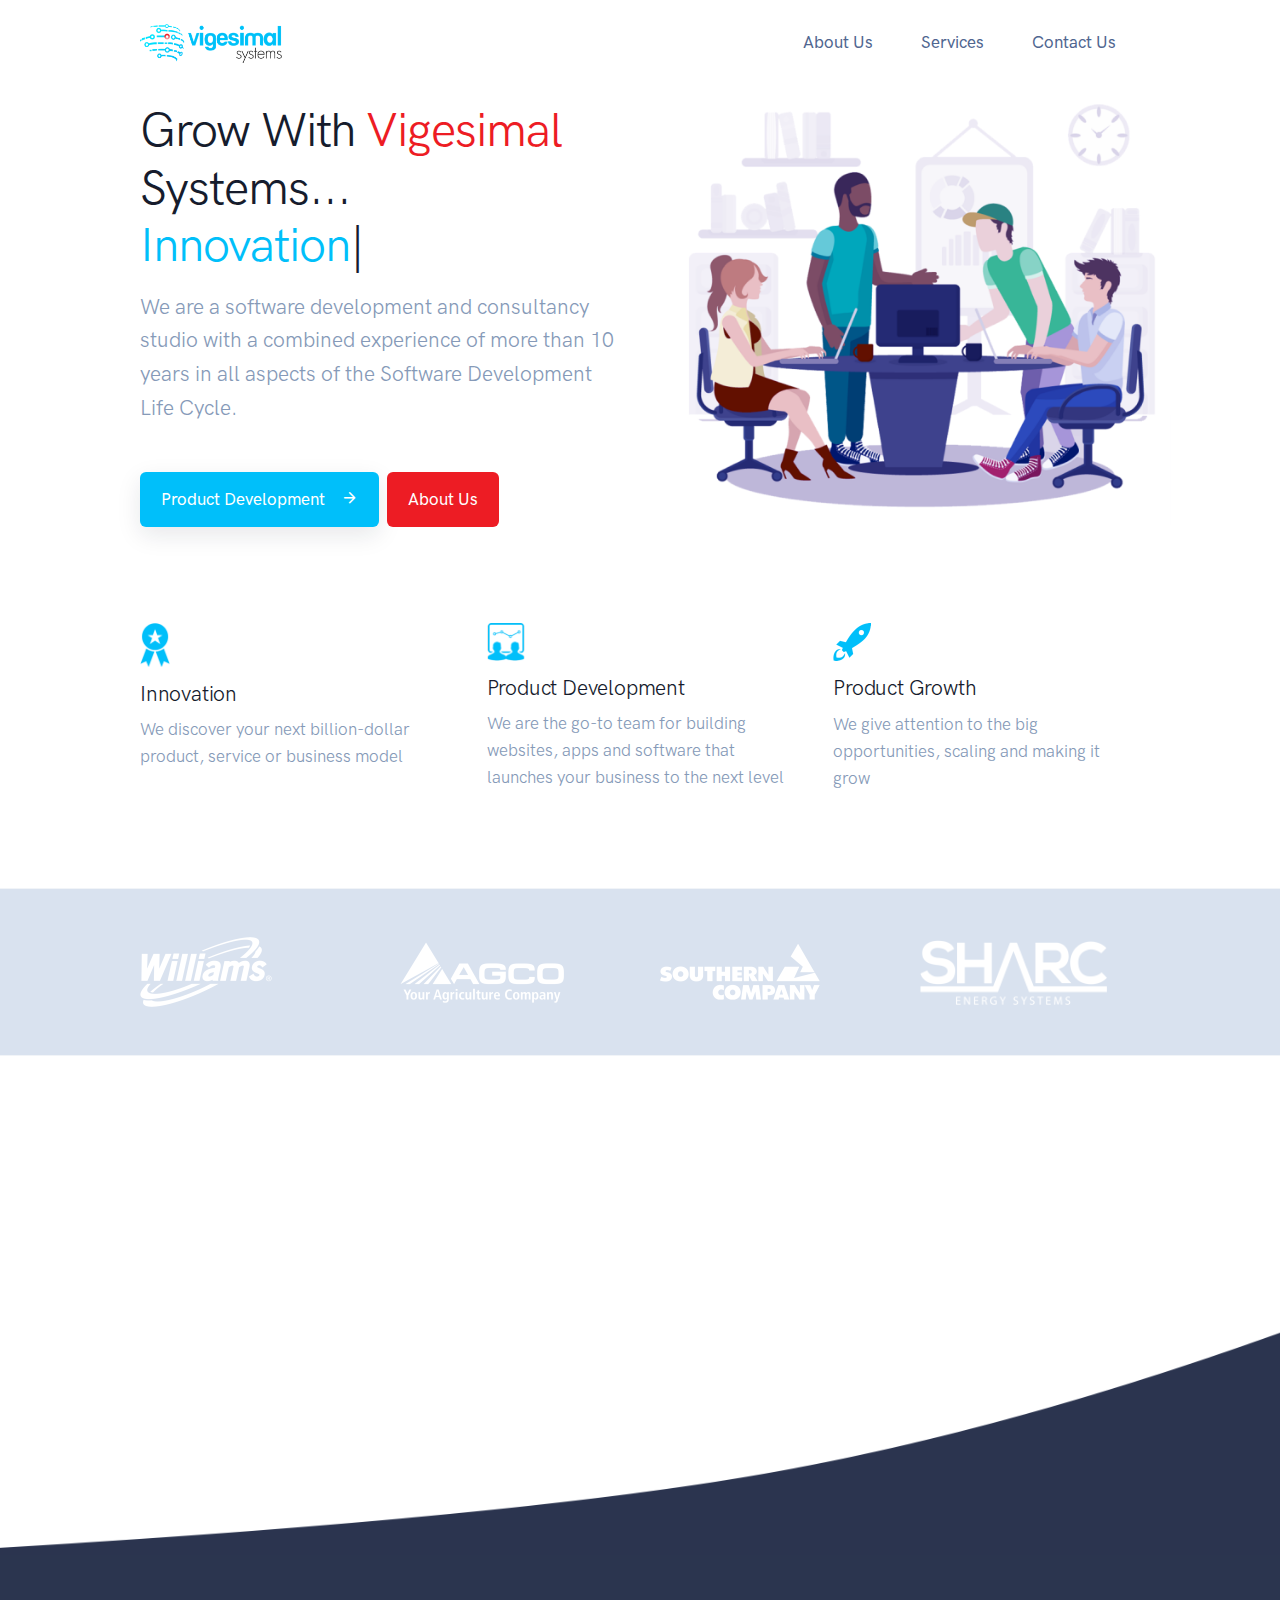
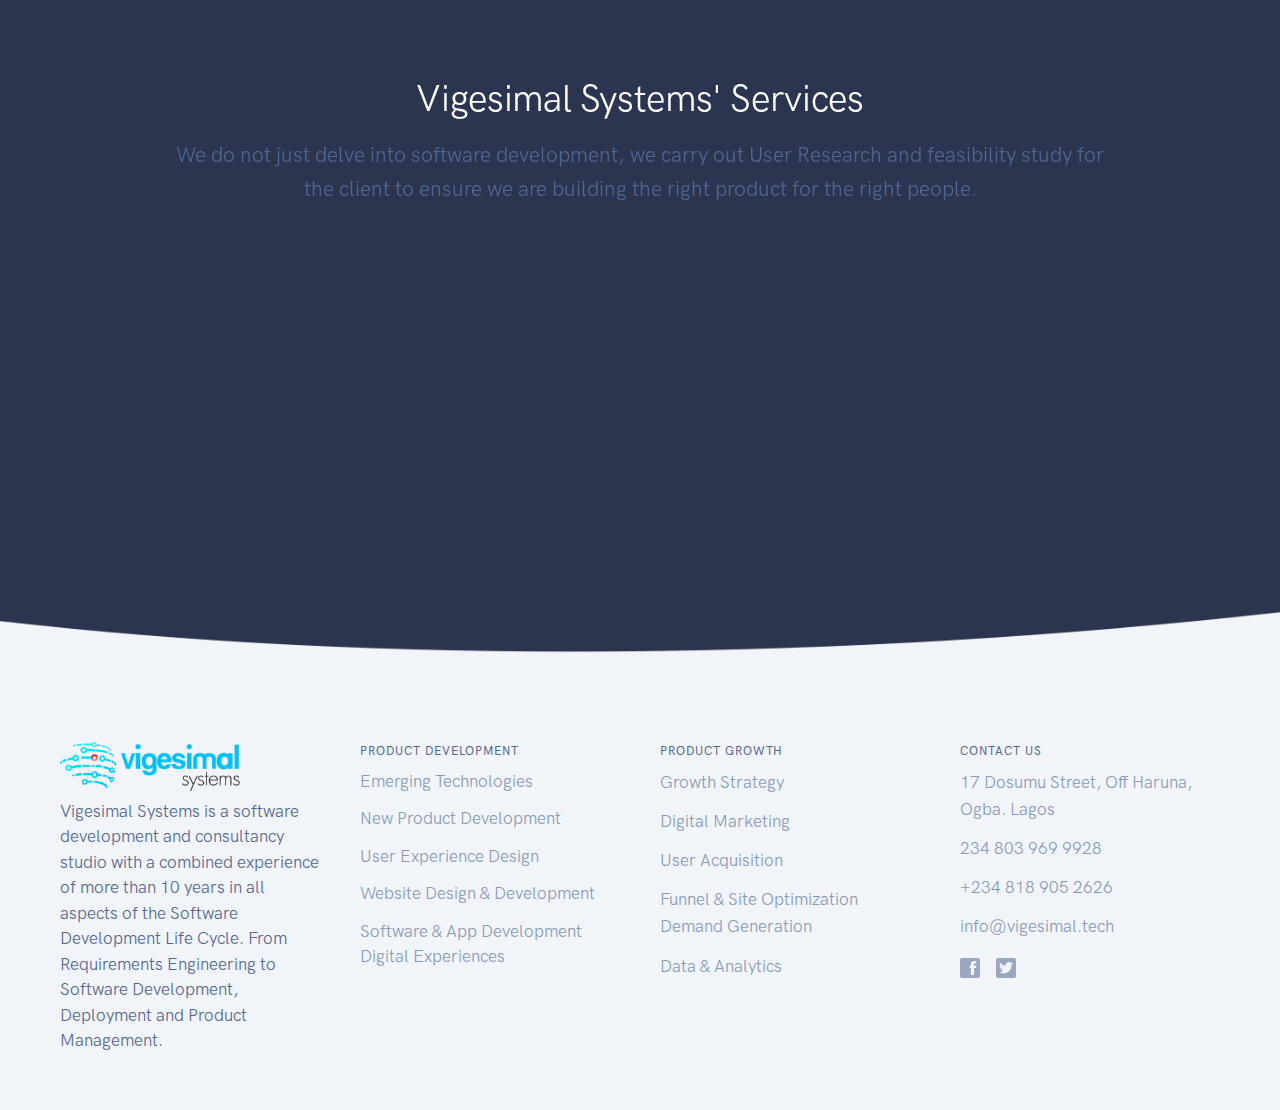
<file: index.html>
<!doctype html>
<html lang="en">
<head>
  <!-- Required meta tags -->
  <meta charset="utf-8">
  <meta name="viewport" content="width=device-width, initial-scale=1, shrink-to-fit=no">
  <meta name="description" content="Vigesimal Systems is a software development
    and consultancy studio with a combined experience of more than 10 years in all
    aspects of the Software Development Life Cycle. From Requirements Engineering
    to Software Development, Deployment and Product Management." />

  <!-- Libs CSS -->
  <link rel="stylesheet" href="assets/fonts/Feather/feather.css">
  <link rel="stylesheet" href="assets/libs/flickity/dist/flickity.min.css">
  <link rel="stylesheet" href="assets/libs/flickity-fade/flickity-fade.css">
  <link rel="stylesheet" href="assets/libs/aos/dist/aos.css">
  <link rel="stylesheet" href="assets/libs/jarallax/dist/jarallax.css">
  <link rel="stylesheet" href="assets/libs/highlightjs/styles/vs2015.css">
  <link rel="stylesheet" href="assets/libs/@fancyapps/fancybox/dist/jquery.fancybox.min.css">

    <!-- Fav icons -->
    <link rel="icon" href="assets/img/favicon_32.png" sizes="32x32" />
    <link rel="icon" href="assets/img/favicon_192.png" sizes="192x192" />
    <link rel="apple-touch-icon-precomposed" href="assets/img/favicon_180.png" />


    <!-- Theme CSS -->
  <link rel="stylesheet" href="assets/css/theme.min.css">

  <title>Vigesimal Systems - Welcome</title>
</head>
<body>

<!--Menu-->
<nav class="navbar navbar-expand-lg navbar-light bg-white">
    <div class="container">

        <!-- Brand -->
        <a class="navbar-brand" href="index.html">
            <img src="assets/img/logo@2x.png" class="navbar-brand-img" alt="Vigesimal Systems">
        </a>

        <!-- Toggler -->
        <button class="navbar-toggler" type="button" data-toggle="collapse" data-target="#navbarCollapse" aria-controls="navbarCollapse" aria-expanded="false" aria-label="Toggle navigation">
            <span class="navbar-toggler-icon"></span>
        </button>

        <!-- Collapse -->
        <div class="collapse navbar-collapse" id="navbarCollapse">

            <!-- Toggler -->
            <button class="navbar-toggler" type="button" data-toggle="collapse" data-target="#navbarCollapse" aria-controls="navbarCollapse" aria-expanded="false" aria-label="Toggle navigation">
                <i class="fe fe-x"></i>
            </button>

            <!-- Navigation -->
            <ul class="navbar-nav ml-auto">
                <li class="nav-item">
                    <a class="nav-link" href="about.html">
                        About Us
                    </a>
                </li>
                <li class="nav-item dropdown">
                    <a class="nav-link dropdown-toggle" href="#" data-toggle="dropdown" aria-haspopup="true" aria-expanded="false">
                        Services
                    </a>
                    <div class="dropdown-menu">

                        <!-- Item -->
                        <a class="d-flex align-items-center text-decoration-none" href="innovation.html">

                            <!-- Icon -->
                            <div class="icon icon-sm text-primary">
                                <img src="assets/img/ic_innovate@2x.png" width="25">
                            </div>

                            <!-- Content -->
                            <div class="ml-4">

                                <!-- Heading -->
                                <h6 class="font-weight-bold text-uppercase text-primary mb-0">
                                    Innovation
                                </h6>

                                <!-- Text -->
                                <p class="font-size-sm text-gray-700 mb-0">
                                    Light the bulb in your idea
                                </p>

                            </div>

                        </a> <!-- / .row -->

                        <!-- Divider -->
                        <hr>

                        <!-- Item -->
                        <a class="d-flex align-items-center text-decoration-none" href="product_development.html">

                            <!-- Icon -->
                            <div class="icon icon-sm text-primary">
                                <img src="assets/img/ic_prod_dev@2x.png" width="27">
                            </div>

                            <!-- Content -->
                            <div class="ml-4">

                                <!-- Heading -->
                                <h6 class="font-weight-bold text-uppercase text-primary mb-0">
                                    Product Development
                                </h6>

                                <!-- Text -->
                                <p class="font-size-sm text-gray-700 mb-0">
                                    Build up your solution from scratch
                                </p>

                            </div>

                        </a> <!-- / .row -->

                        <!-- Divider -->
                        <hr>

                        <!-- Item -->
                        <a class="d-flex align-items-center text-decoration-none" href="product_growth.html">

                            <!-- Icon -->
                            <div class="icon icon-sm text-primary">
                                <img src="assets/img/ic_prod_grow@2x.png" width="33">
                            </div>

                            <!-- Content -->
                            <div class="ml-4">

                                <!-- Heading -->
                                <h6 class="font-weight-bold text-uppercase text-primary mb-0">
                                    Product Growth
                                </h6>

                                <!-- Text -->
                                <p class="font-size-sm text-gray-700 mb-0">
                                    Market the product to the world
                                </p>

                            </div>

                        </a> <!-- / .row -->

                    </div>
                </li>
                <li class="nav-item">
                    <a class="nav-link" href="contact.html">
                        Contact Us
                    </a>
                </li>

            </ul>

        </div>

    </div>
</nav>

<!--home slider-->
<section class="pt-4">
    <div class="container">
        <div class="row align-items-center">
            <div class="col-12 col-md-5 order-md-2">

                <!-- Image -->
                <img src="assets/img/home_slider_img@2x.png" class="img-fluid mw-md-150 mw-lg-130 mb-6 mb-md-0" alt="home_slider_image" data-aos="fade-up" data-aos-delay="100">

            </div>
            <div class="col-12 col-md-7 col-lg-6 order-md-1" data-aos="fade-up">

                <!-- Heading -->
                <h1 class="display-3 text-center text-md-left">
                    Grow With <span class="text-danger">Vigesimal</span>
                    Systems...<br><span class="text-primary" data-toggle="typed" data-strings='["Innovation", "Product Growth", "Product Development"]'></span>
                </h1>

                <!-- Text -->
                <p class="lead text-center text-md-left text-muted mb-6 mb-lg-8">
                    We are a software development and consultancy studio
                    with a combined experience of more than 10 years in all
                    aspects of the Software Development Life Cycle.
                </p>

                <!-- Buttons -->
                <div class="text-center text-md-left">
                    <a href="product_development.html" class="btn btn-primary shadow lift mr-1">
                        Product Development <i class="fe fe-arrow-right d-none d-md-inline ml-3"></i>
                    </a>
                    <a href="about.html" class="btn btn-danger lift">
                        About Us
                    </a>
                </div>

            </div>
        </div> <!-- / .row -->
    </div> <!-- / .container -->
</section>

<!--3 main features-->
<section class="py-8 py-md-11 border-bottom">
    <div class="container">
        <div class="row">
            <div class="col-12 col-md-4" data-aos="fade-up">

                <!-- Icon -->
                <div class="icon text-primary mb-3">
                    <img src="assets/img/ic_innov_blue@2x.png" width="30">
                </div>

                <!-- Heading -->
                <h3>
                    Innovation
                </h3>

                <!-- Text -->
                <p class="text-muted mb-6 mb-md-0">
                    We discover your next billion-dollar product, service or business model
                </p>

            </div>
            <div class="col-12 col-md-4" data-aos="fade-up" data-aos-delay="50">

                <!-- Icon -->
                <div class="icon text-primary mb-3">
                    <img src="assets/img/ic_prod-dev_blue@2x.png" width="38">
                </div>

                <!-- Heading -->
                <h3>
                    Product Development
                </h3>

                <!-- Text -->
                <p class="text-muted mb-6 mb-md-0">
                    We are the go-to team for building websites, apps and software that launches your business to the next level
                </p>

            </div>
            <div class="col-12 col-md-4" data-aos="fade-up" data-aos-delay="100">

                <!-- Icon -->
                <div class="icon text-primary mb-3">
                    <img src="assets/img/ic_prod-grow_blue@2x.png" width="38">
                </div>

                <!-- Heading -->
                <h3>
                    Product Growth
                </h3>

                <!-- Text -->
                <p class="text-muted mb-0">
                    We give attention to the big opportunities, scaling and making it grow
                </p>

            </div>
        </div> <!-- / .row -->
    </div> <!-- / .container -->
</section>

<!--clients-->
<section class="py-6 py-md-8 border-bottom bg-gray-300">
    <div class="container">
        <div class="row align-items-center justify-content-center">
            <div class="col-6 col-sm-4 col-md-3 mb-4 mb-md-0">

                <!-- Brand -->
                <div class="img-fluid text-gray-600 mb-2 mb-md-0 svg-shim">
                    <img src="assets/img/client1@2x.png" width="132">
                </div>

            </div>
            <div class="col-6 col-sm-4 col-md-3 mb-4 mb-md-0">

                <!-- Brand -->
                <div class="img-fluid text-gray-600 mb-2 mb-md-0 svg-shim">
                    <img src="assets/img/client2@2x.png" width="164">
                </div>
            </div>
            <div class="col-6 col-sm-4 col-md-3 mb-4 mb-md-0">

                <!-- Brand -->
                <div class="img-fluid text-gray-600 mb-2 mb-md-0 svg-shim">
                    <img src="assets/img/client3@2x.png" width="160">
                </div>

            </div>
            <div class="col-6 col-sm-4 col-md-3 mb-4 mb-md-0">

                <!-- Brand -->
                <div class="img-fluid text-gray-600 mb-2 mb-md-0 svg-shim">
                    <img src="assets/img/client4@2x.png" width="187">
                </div>

            </div>
        </div> <!-- / .row -->
    </div> <!-- / .container -->
</section>

<!--vision_mission-->
<section class="pt-10 pt-md-12">
    <div class="container">
        <div class="row justify-content-center">
            <div class="col-12 col-md-10 col-lg-8 text-center">

            </div>
        </div> <!-- / .row -->
        <div class="row no-gutters position-relative bg-white rounded" data-aos="fade-up" data-aos-delay="50">
            <div class="col-12 col-md-6">

                <!-- Slider (mobile) -->
                <div class="d-md-none" data-flickity='{"fade": true, "imagesLoaded": true, "pageDots": false, "prevNextButtons": false, "asNavFor": "#pix", "draggable": false}'>
                    <div class="w-100">

                        <!-- pix 1 -->
                        <img src="assets/img/pix_who-we-are@2x.jpg" class="img-fluid rounded-top d-md-none" alt="Our vision">

                    </div>
                    <div class="w-100">

                        <!-- pix 2 -->
                        <img src="assets/img/pix_long-term@2x.jpg" class="img-fluid rounded-top d-md-none" alt="Long Term">

                    </div>
                    <div class="w-100">

                        <!-- pix 3 -->
                        <img src="assets/img/pix_how-we@2x.jpg" class="img-fluid rounded-top d-md-none" alt="Long Term">

                    </div>

                </div>

                <!-- Slider -->
                <div class="h-100 d-none d-md-block" data-flickity='{"fade": true, "imagesLoaded": true, "pageDots": false, "prevNextButtons": false, "asNavFor": "#pix", "draggable": false, "setGallerySize": false}'>
                    <div class="w-100 h-100">

                        <!-- Image -->
                        <div class="w-100 h-100 bg-cover rounded-left" style="background-image: url(assets/img/pix_who-we-are@2x.jpg);">

                            <!-- Shape -->
                            <div class="shape shape-right shape-fluid-y svg-shim text-white">
                                <img src="assets/img/curve@2x.png">

                            </div>

                        </div>

                    </div>
                    <div class="w-100 h-100">

                        <!-- Image -->
                        <div class="w-100 h-100 bg-cover rounded-left" style="background-image: url(assets/img/pix_long-term@2x.jpg);">

                            <!-- Shape -->
                            <div class="shape shape-right shape-fluid-y svg-shim text-white">
                                <img src="assets/img/curve@2x.png">

                            </div>

                        </div>

                    </div>
                    <div class="w-100 h-100">

                        <!-- Image -->
                        <div class="w-100 h-100 bg-cover rounded-left" style="background-image: url(assets/img/pix_how-we@2x.jpg);">

                            <!-- Shape -->
                            <div class="shape shape-right shape-fluid-y svg-shim text-white">
                                <img src="assets/img/curve@2x.png">

                            </div>

                        </div>

                    </div>
                </div>

            </div>
            <div class="col-12 col-md-6 position-static">

                <!-- Slider -->
                <div class="position-static" data-flickity='{"wrapAround": true, "pageDots": false, "imagesLoaded": true, "adaptiveHeight": true}' id="pix">

                    <div class="w-100">

                        <!-- Blockquote -->
                        <blockquote class="blockquote py-7 py-md-9 px-6 pr-md-9 pl-md-6 mb-0 rounded-right text-center">

                            <div class="row justify-content-center mb-5 mt-md-7">

                                    <h2 class="text-danger">
                                        Vision
                                    </h2>
                            </div> <!-- / .row -->

                            <!-- Text -->
                            <p class="mb-5 mb-md-7">
                                Our processes are designed to create value for our clients. So we ensure that our clients
                                are solving the right problems for the right people and even the right market and at the
                                right price.

                        </blockquote>

                    </div>
                    <div class="w-100">

                        <!-- Blockquote -->
                        <blockquote class="blockquote py-7 py-md-9 px-6 pr-md-9 pl-md-6 mb-0 rounded-right text-center">

                            <div class="row justify-content-center mb-5 mt-md-7">

                                    <h2 class="text-danger">
                                        Long Term Vision
                                    </h2>
                            </div> <!-- / .row -->

                            <!-- Text -->
                            <p class="mb-5 mb-md-7">
                                Be a venture/startup builder like Rocket Internet. The idea is to centralize product
                                development expertise and use an innovation culture to be a competitive advantage across
                                all the Vigesimal System companies.

                        </blockquote>

                    </div>
                    <div class="w-100">

                        <!-- Blockquote -->
                        <blockquote class="blockquote py-7 py-md-9 px-6 pr-md-9 pl-md-6 mb-0 rounded-right text-center">

                            <div class="row justify-content-center mb-5 mt-md-7">

                                    <h2 class="text-danger">
                                        How We Do It
                                    </h2>
                            </div> <!-- / .row -->

                            <!-- Text -->
                            <p class="mb-5 mb-md-7">
                                Our approach will be to start out as an agency. Why? It's a good way to establish expertise
                                and a network of clients who may be investors in the future or whose network can get us more
                                jobs in the future.

                        </blockquote>

                    </div>
                </div>

            </div>
        </div> <!-- / .row -->
    </div> <!-- / .container -->
</section>

<!--curvy bkgr-->
<div class="position-relative mt-n8">
    <div class="shape shape-bottom shape-fluid-x text-gray-200">
        <img src="assets/img/bkgr_curve@2x.png">

    </div>
</div>

<!--services-->
<section class="pt-5 bg-dark pb-13">

    <div class="container pt-8 pt-md-11">

        <div class="col-12 col-md-12 col-lg-12 text-center mb-7 text-white">

            <!-- Heading -->
            <h1>
                Vigesimal Systems' Services
            </h1>

            <!-- Text -->
            <p class="lead text-gray-700">
                We do not just delve into software development, we carry out User Research and feasibility study
                for the client to ensure we are building the right product for the right people.
            </p>

        </div>


        <div class="row" data-aos="fade-up" data-aos-delay="50">
            <div class="col-12 col-md-6">

                <!-- Item -->
                <div class="d-flex">

                        <img src="assets/img/ic_service_mkt@2x.png" height="120">

                    <div class="ml-5">

                        <!-- Heading -->
                        <h4 class="text-white">
                            Market & Customer Research
                        </h4>

                        <!-- Text -->
                        <p class="text-muted mb-6 mb-md-8">
                            Centralize product development expertise and use an innovation culture to be a competitive
                            advantage across all the Vigesimal System companies.
                        </p>

                    </div>

                </div>

                <!-- Item -->
                <div class="d-flex">

                    <img src="assets/img/ic_service_soft@2x.png" height="120">

                    <div class="ml-5">

                        <!-- Heading -->
                        <h4 class="text-white">
                            Software & App Development
                        </h4>

                        <!-- Text -->
                        <p class="text-muted mb-6 mb-md-0">
                            Centralize product development expertise and use an innovation culture to be a competitive
                            advantage across all the Vigesimal System companies.
                        </p>

                    </div>

                </div>

            </div>
            <div class="col-12 col-md-6">

                <!-- Item -->
                <div class="d-flex">

                    <img src="assets/img/ic_service_web_dez@2x.png" height="120">

                    <div class="ml-5">

                        <!-- Heading -->
                        <h4 class="text-white">
                            Website Design & Development
                        </h4>

                        <!-- Text -->
                        <p class="text-muted mb-6 mb-md-8">
                            Centralize product development expertise and use an innovation culture to be a competitive
                            advantage across all the Vigesimal System companies.
                        </p>

                    </div>

                </div>

                <!-- Item -->
                <div class="d-flex">

                    <img src="assets/img/ic_service_digi@2x.png" height="120">

                    <div class="ml-5">

                        <!-- Heading -->
                        <h4 class="text-white">
                            Digital Marketing
                        </h4>

                        <!-- Text -->
                        <p class="text-muted mb-6 mb-md-0">
                            Centralize product development expertise and use an innovation culture to be a competitive
                            advantage across all the Vigesimal System companies.
                        </p>

                    </div>

                </div>

            </div>
        </div> <!-- / .row -->
    </div> <!-- / .container -->
</section>

<!--curvy bkgr-->
<div class="position-relative mt-n8">
    <div class="shape shape-bottom shape-fluid-x text-gray-200">
        <img src="assets/img/bkgr_curve_2@2x.png">

    </div>
</div>

<!--footer-->
<footer class="py-8 bg-gray-200">
    <div class="container" style="max-width: 1200px;">
        <div class="row">
            <div class="col-12 col-md-4 col-lg-3">

                <!-- Brand -->
                <img src="assets/img/logo@2x.png" width="180" alt="..." class="footer-brand img-fluid mb-2">

                <!-- Text -->
                <p class="text-gray-700 mb-2 h5">
                    Vigesimal Systems is a software development and consultancy studio with a combined experience of more
                    than 10 years in all aspects of the Software Development Life Cycle. From Requirements Engineering to
                    Software Development, Deployment and Product Management.
                </p>

            </div>
            <div class="col-12 col-md-2 col-lg-3">

                <!-- Heading -->
                <h6 class="font-weight-bold text-uppercase text-gray-700">
                    Product Development
                </h6>

                <!-- List -->
                <ul class="list-unstyled text-muted mb-6 mb-md-8 mb-lg-0 h5">
                    <li class="mb-3">
                        <a class="text-reset">
                            Emerging Technologies
                        </a>
                    </li>
                    <li class="mb-3">
                        <a class="text-reset">
                            New Product Development
                        </a>
                    </li>
                    <li class="mb-3">
                        <a class="text-reset">
                            User Experience Design
                        </a>
                    </li>
                    <li class="mb-3">
                        <a class="text-reset">
                            Website Design & Development
                        </a>
                    </li>
                    <li>
                        <a class="text-reset">
                            Software & App Development
                        </a>
                    </li>
                    <li>
                        <a class="text-reset">
                            Digital Experiences
                        </a>
                    </li>
                </ul>

            </div>
            <div class="col-12 col-md-2 col-lg-3">

                <!-- Heading -->
                <h6 class="font-weight-bold text-uppercase text-gray-700">
                    Product Growth
                </h6>

                <!-- List -->
                <ul class="list-unstyled text-muted mb-6 mb-md-8 mb-lg-0">
                    <li class="mb-3">
                        <a class="text-reset">
                            Growth Strategy
                        </a>
                    </li>
                    <li class="mb-3">
                        <a class="text-reset">
                            Digital Marketing
                        </a>
                    </li>
                    <li class="mb-3">
                        <a class="text-reset">
                            User Acquisition
                        </a>
                    </li>
                    <li>
                        <a class="text-reset">
                            Funnel & Site Optimization
                        </a>
                    </li>
                    <li class="mb-3">
                        <a class="text-reset">
                            Demand Generation
                        </a>
                    </li>
                    <li>
                        <a class="text-reset">
                            Data & Analytics
                        </a>
                    </li>
                </ul>

            </div>
            <div class="col-12 col-md-4 col-lg-3">

                <!-- Heading -->
                <h6 class="font-weight-bold text-uppercase text-gray-700">
                    Contact Us
                </h6>

                <!-- List -->
                <ul class="list-unstyled text-muted mb-0">
                    <li class="mb-3">
                        <a class="text-reset">
                            17 Dosumu Street, Off Haruna, Ogba. Lagos
                        </a>
                    </li>
                    <li class="mb-3">
                        <a class="text-reset">
                            234 803 969 9928
                        </a>
                    </li>
                    <li class="mb-3">
                        <a class="text-reset">
                            +234 818 905 2626
                        </a>
                    </li>
                    <li class="mb-3">
                        <a class="text-reset">
                            info@vigesimal.tech
                        </a>
                    </li>
                </ul>
                <ul class="list-unstyled list-inline list-social mb-6 mb-md-0">
                    <li class="list-inline-item list-social-item mr-3">
                        <img src="assets/img/ic_fb@2x.png" width="20">
                    </li>
                    <li class="list-inline-item list-social-item mr-3">
                        <img src="assets/img/ic_tw@2x.png" width="20">
                    </li>
                </ul>

            </div>
        </div> <!-- / .row -->
    </div> <!-- / .container -->
</footer>

<!-- JAVASCRIPT
================================================== -->
<!-- Libs JS -->
<script src="assets/libs/jquery/dist/jquery.min.js"></script>
<script src="assets/libs/bootstrap/dist/js/bootstrap.bundle.min.js"></script>
<script src="assets/libs/flickity/dist/flickity.pkgd.min.js"></script>
<script src="assets/libs/flickity-fade/flickity-fade.js"></script>
<script src="assets/libs/aos/dist/aos.js"></script>
<script src="assets/libs/smooth-scroll/dist/smooth-scroll.min.js"></script>
<script src="assets/libs/jarallax/dist/jarallax.min.js"></script>
<script src="assets/libs/jarallax/dist/jarallax-video.min.js"></script>
<script src="assets/libs/jarallax/dist/jarallax-element.min.js"></script>
<script src="assets/libs/typed.js/lib/typed.min.js"></script>
<script src="assets/libs/highlightjs/highlight.pack.min.js"></script>
<script src="assets/libs/@fancyapps/fancybox/dist/jquery.fancybox.min.js"></script>

<!-- Theme JS -->
<script src="assets/js/theme.min.js"></script>

</body>
</html>
</file>
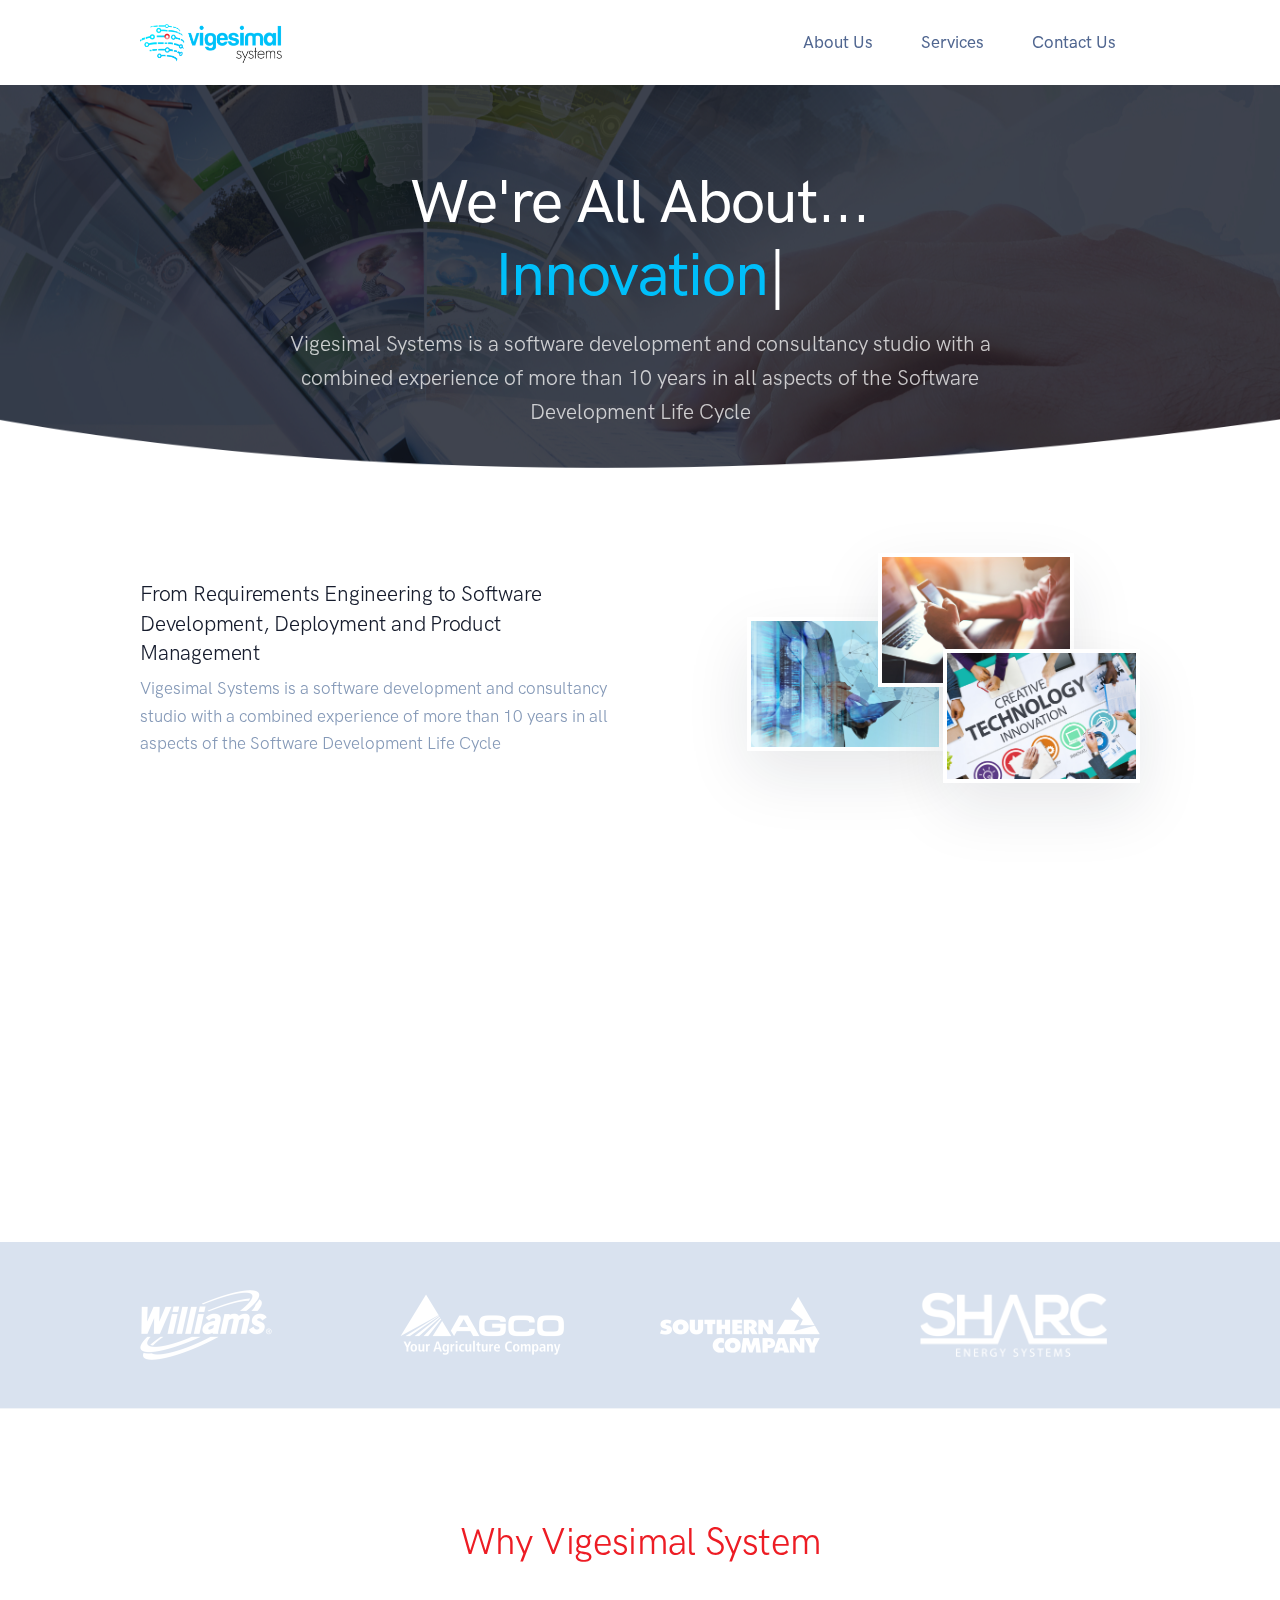
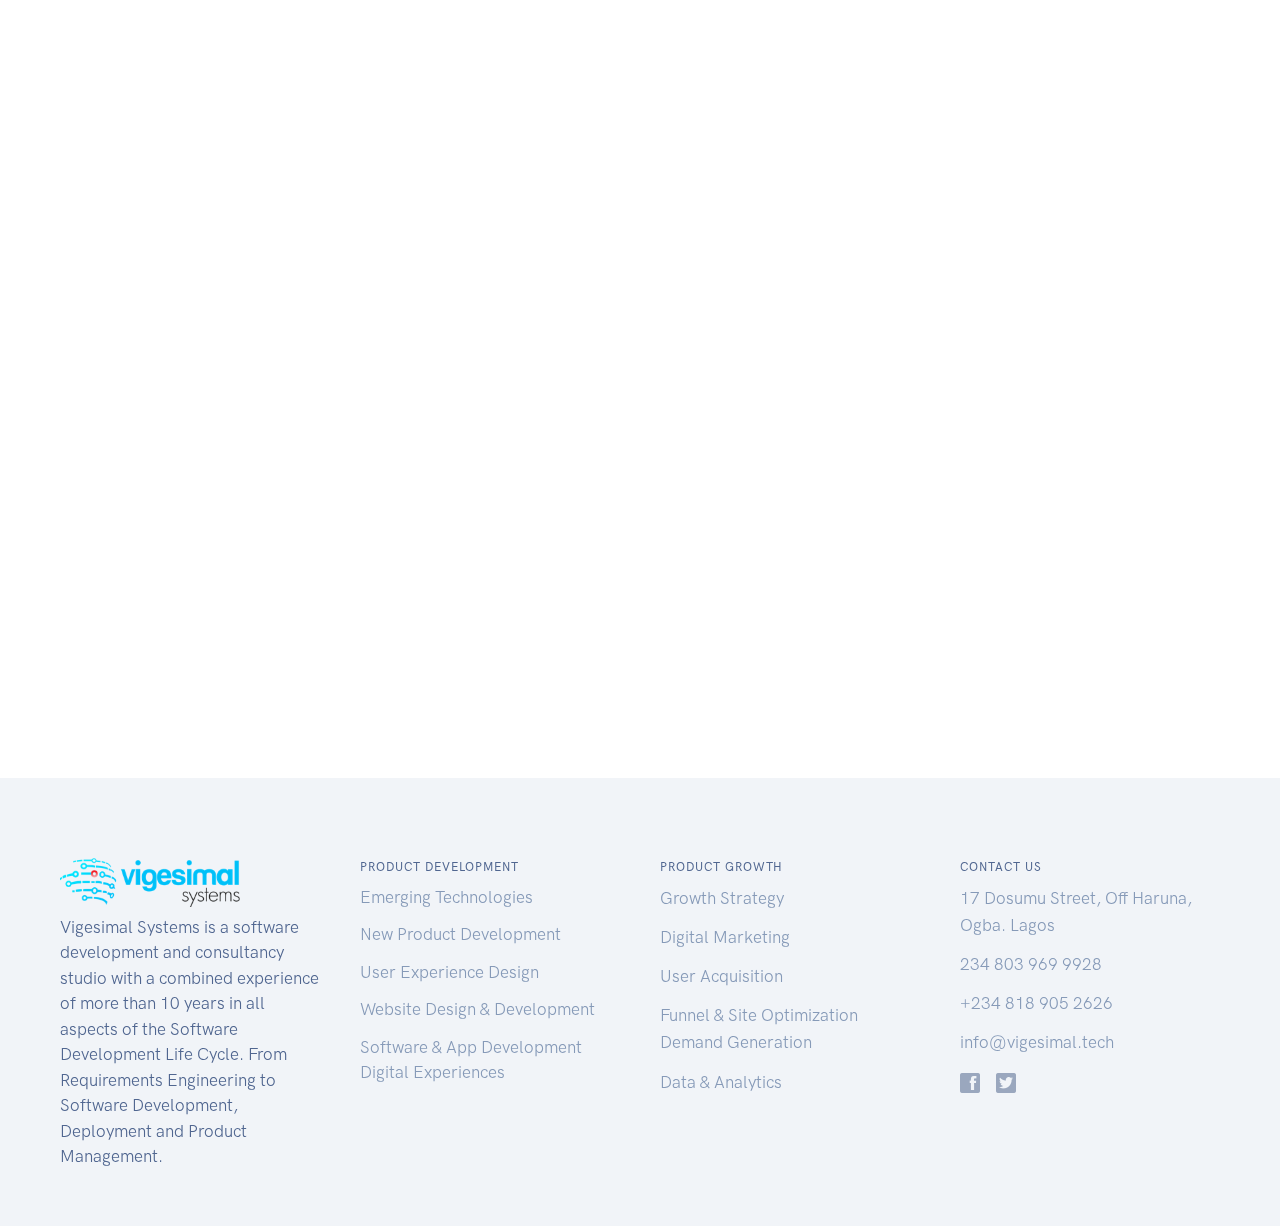
<file: about.html>
<!doctype html>
<html lang="en">
<head>
  <!-- Required meta tags -->
  <meta charset="utf-8">
  <meta name="viewport" content="width=device-width, initial-scale=1, shrink-to-fit=no">
  <meta name="description" content="Vigesimal Systems is a software development
    and consultancy studio with a combined experience of more than 10 years in all
    aspects of the Software Development Life Cycle. From Requirements Engineering
    to Software Development, Deployment and Product Management." />

  <!-- Libs CSS -->
  <link rel="stylesheet" href="assets/fonts/Feather/feather.css">
  <link rel="stylesheet" href="assets/libs/flickity/dist/flickity.min.css">
  <link rel="stylesheet" href="assets/libs/flickity-fade/flickity-fade.css">
  <link rel="stylesheet" href="assets/libs/aos/dist/aos.css">
  <link rel="stylesheet" href="assets/libs/jarallax/dist/jarallax.css">
  <link rel="stylesheet" href="assets/libs/highlightjs/styles/vs2015.css">
  <link rel="stylesheet" href="assets/libs/@fancyapps/fancybox/dist/jquery.fancybox.min.css">

    <!-- Fav icons -->
    <link rel="icon" href="assets/img/favicon_32.png" sizes="32x32" />
    <link rel="icon" href="assets/img/favicon_192.png" sizes="192x192" />
    <link rel="apple-touch-icon-precomposed" href="assets/img/favicon_180.png" />


    <!-- Theme CSS -->
  <link rel="stylesheet" href="assets/css/theme.min.css">

  <title>About Us</title>
</head>
<body>

<!--Menu-->
<nav class="navbar navbar-expand-lg navbar-light bg-white">
    <div class="container">

        <!-- Brand -->
        <a class="navbar-brand" href="index.html">
            <img src="assets/img/logo@2x.png" class="navbar-brand-img" alt="Vigesimal Systems">
        </a>

        <!-- Toggler -->
        <button class="navbar-toggler" type="button" data-toggle="collapse" data-target="#navbarCollapse" aria-controls="navbarCollapse" aria-expanded="false" aria-label="Toggle navigation">
            <span class="navbar-toggler-icon"></span>
        </button>

        <!-- Collapse -->
        <div class="collapse navbar-collapse" id="navbarCollapse">

            <!-- Toggler -->
            <button class="navbar-toggler" type="button" data-toggle="collapse" data-target="#navbarCollapse" aria-controls="navbarCollapse" aria-expanded="false" aria-label="Toggle navigation">
                <i class="fe fe-x"></i>
            </button>

            <!-- Navigation -->
            <ul class="navbar-nav ml-auto">
                <li class="nav-item">
                    <a class="nav-link" href="about.html">
                        About Us
                    </a>
                </li>
                <li class="nav-item dropdown">
                    <a class="nav-link dropdown-toggle" href="#" data-toggle="dropdown" aria-haspopup="true" aria-expanded="false">
                        Services
                    </a>
                    <div class="dropdown-menu">

                        <!-- Item -->
                        <a class="d-flex align-items-center text-decoration-none" href="innovation.html">

                            <!-- Icon -->
                            <div class="icon icon-sm text-primary">
                                <img src="assets/img/ic_innovate@2x.png" width="25">
                            </div>

                            <!-- Content -->
                            <div class="ml-4">

                                <!-- Heading -->
                                <h6 class="font-weight-bold text-uppercase text-primary mb-0">
                                    Innovation
                                </h6>

                                <!-- Text -->
                                <p class="font-size-sm text-gray-700 mb-0">
                                    Light the bulb in your idea
                                </p>

                            </div>

                        </a> <!-- / .row -->

                        <!-- Divider -->
                        <hr>

                        <!-- Item -->
                        <a class="d-flex align-items-center text-decoration-none" href="product_development.html">

                            <!-- Icon -->
                            <div class="icon icon-sm text-primary">
                                <img src="assets/img/ic_prod_dev@2x.png" width="27">
                            </div>

                            <!-- Content -->
                            <div class="ml-4">

                                <!-- Heading -->
                                <h6 class="font-weight-bold text-uppercase text-primary mb-0">
                                    Product Development
                                </h6>

                                <!-- Text -->
                                <p class="font-size-sm text-gray-700 mb-0">
                                    Build up your solution from scratch
                                </p>

                            </div>

                        </a> <!-- / .row -->

                        <!-- Divider -->
                        <hr>

                        <!-- Item -->
                        <a class="d-flex align-items-center text-decoration-none" href="product_growth.html">

                            <!-- Icon -->
                            <div class="icon icon-sm text-primary">
                                <img src="assets/img/ic_prod_grow@2x.png" width="33">
                            </div>

                            <!-- Content -->
                            <div class="ml-4">

                                <!-- Heading -->
                                <h6 class="font-weight-bold text-uppercase text-primary mb-0">
                                    Product Growth
                                </h6>

                                <!-- Text -->
                                <p class="font-size-sm text-gray-700 mb-0">
                                    Market the product to the world
                                </p>

                            </div>

                        </a> <!-- / .row -->

                    </div>
                </li>
                <li class="nav-item">
                    <a class="nav-link" href="contact.html">
                        Contact Us
                    </a>
                </li>

            </ul>

        </div>

    </div>
</nav>

<!--slider-->
<section data-jarallax data-speed=".8" class="pt-10 pb-11 py-md-10 overlay overlay-black overlay-60 jarallax" style="background-image: url('assets/img/about_slider@2x.jpg'); max-height: 420px;">
    <div class="container">
        <div class="row justify-content-center">
            <div class="col-12 col-md-10 col-lg-9 text-center">

                <!-- Heading -->
                <h2 class="display-2 font-weight-bold text-white">
                    We're All About... <br><span class="text-primary" data-toggle="typed" data-strings='["Innovation", "Product Growth", "Product Development"]'></span>
                </h2>

                <!-- Text -->
                <p class="lead text-white-75 mb-0">
                    Vigesimal Systems is a software development and consultancy studio with a combined experience
                    of more than 10 years in all aspects of the Software Development Life Cycle
                </p>

            </div>
        </div> <!-- / .row -->
    </div> <!-- / .container -->
</section>

<!--curvy bkgr-->
<div class="position-relative">
    <div class="shape shape-bottom shape-fluid-x text-gray-200">
        <img src="assets/img/about_slider_curve@2x.png">

    </div>
</div>

<!--sec 1-->
<section class="pt-4 pt-md-8">
    <div class="container">
        <div class="row align-items-center justify-content-between">
            <div class="col-12 col-md-6">

                <!-- Heading -->
                <h3>
                    From Requirements Engineering to
                    Software Development, Deployment
                    and Product Management
                </h3>

                <!-- Text -->
                <p class="text-muted mb-6 mb-md-0">
                    Vigesimal Systems is a software development and
                    consultancy studio with a combined experience
                    of more than 10 years in all aspects of the Software
                    Development Life Cycle
                </p>

            </div>
            <div class="col-12 col-md-6 col-xl-5">

                <div class="row no-gutters">
                    <div class="col-4">

                        <!-- Image -->
                        <div class="w-150 mt-9 p-1 bg-white shadow-lg" data-aos="fade-up" data-aos-delay="100">
                            <img src="assets/img/about_img_1@2x.jpg" class="img-fluid" alt="our services">
                        </div>

                    </div>
                    <div class="col-4">

                        <!-- Image -->
                        <div class="w-150 p-1 bg-white shadow-lg" data-aos="fade-up">
                            <img src="assets/img/about_img_2@2x.jpg" class="img-fluid" alt="our services">
                        </div>

                    </div>
                    <div class="col-4 position-relative">

                        <!-- Image -->
                        <div class="w-150 mt-11 float-right p-1 bg-white shadow-lg" data-aos="fade-up" data-aos-delay="150">
                            <img src="assets/img/about_img_3@2x.jpg" class="img-fluid" alt="our services">
                        </div>

                    </div>
                </div> <!-- / .row -->

            </div>
        </div> <!-- / .row -->
    </div> <!-- / .container -->
</section>

<!--Mission_vision-->
<section class="pt-8 pb-7 pt-md-11 pb-md-11">
    <div class="container">
        <div class="row" data-aos="fade-up" data-aos-delay="50">
            <div class="col-12 col-md-4">
                <div class="row">
                    <div class="col-auto col-md-12">

                        <!-- Step -->
                        <div class="row no-gutters align-items-center mb-md-5">
                            <div class="col-auto">

                                <a class="btn btn-sm btn-rounded-circle btn-primary disabled opacity-1">
                                    <span class="text-white">1</span>
                                </a>

                            </div>
                            <div class="col">

                                <hr class="d-none d-md-block w-130">

                            </div>
                        </div> <!-- / .row -->

                    </div>
                    <div class="col col-md-12 ml-n5 ml-md-0">

                        <!-- Heading -->
                        <h3>
                            Who We Are
                        </h3>

                        <!-- Text -->
                        <p class="text-muted mb-6 mb-md-0">
                            Our processes are designed to create value for our clients. So we ensure that our clients are
                            solving the right problems for the right people and even the right market and at the right price.
                        </p>

                    </div>
                </div> <!-- / .row -->
            </div>
            <div class="col-12 col-md-4">
                <div class="row">
                    <div class="col-auto col-md-12">

                        <!-- Step -->
                        <div class="row no-gutters align-items-center mb-md-5">
                            <div class="col-auto">

                                <a class="btn btn-sm btn-rounded-circle btn-primary disabled opacity-1">
                                    <span class="text-white">2</span>
                                </a>

                            </div>
                            <div class="col">

                                <hr class="d-none d-md-block w-130">

                            </div>
                        </div> <!-- / .row -->

                    </div>
                    <div class="col col-md-12 ml-n5 ml-md-0">

                        <!-- Heading -->
                        <h3>
                            Long Term Vision
                        </h3>

                        <!-- Text -->
                        <p class="text-muted mb-6 mb-md-0">
                            Be a venture/startup builder like Rocket Internet. The idea is to centralize product development
                            expertise and use an innovation culture to be a competitive advantage across all the Vigesimal
                            System companies.
                        </p>

                    </div>
                </div> <!-- / .row -->
            </div>
            <div class="col-12 col-md-4">
                <div class="row">
                    <div class="col-auto col-md-12">

                        <!-- Step -->
                        <div class="row no-gutters align-items-center mb-md-5">
                            <div class="col-auto">

                                <a class="btn btn-sm btn-rounded-circle btn-primary disabled opacity-1">
                                    <span class="text-white">3</span>
                                </a>

                            </div>
                        </div> <!-- / .row -->

                    </div>
                    <div class="col col-md-12 ml-n5 ml-md-0">

                        <!-- Heading -->
                        <h3>
                            How We Do It
                        </h3>

                        <!-- Text -->
                        <p class="text-muted mb-0">
                            Our approach will be to start out as an agency. Why? It's a good way to establish expertise
                            and a network of clients who may be investors in the future or whose network can get us more
                            jobs in the future.
                        </p>

                    </div>
                </div> <!-- / .row -->
            </div>
        </div> <!-- / .row -->
    </div> <!-- / .container -->
</section>

<!--clients-->
<section class="py-6 py-md-8 border-bottom bg-gray-300">
    <div class="container">
        <div class="row align-items-center justify-content-center">
            <div class="col-6 col-sm-4 col-md-3 mb-4 mb-md-0">

                <!-- Brand -->
                <div class="img-fluid text-gray-600 mb-2 mb-md-0 svg-shim">
                    <img src="assets/img/client1@2x.png" width="132">
                </div>

            </div>
            <div class="col-6 col-sm-4 col-md-3 mb-4 mb-md-0">

                <!-- Brand -->
                <div class="img-fluid text-gray-600 mb-2 mb-md-0 svg-shim">
                    <img src="assets/img/client2@2x.png" width="164">
                </div>
            </div>
            <div class="col-6 col-sm-4 col-md-3 mb-4 mb-md-0">

                <!-- Brand -->
                <div class="img-fluid text-gray-600 mb-2 mb-md-0 svg-shim">
                    <img src="assets/img/client3@2x.png" width="160">
                </div>

            </div>
            <div class="col-6 col-sm-4 col-md-3 mb-4 mb-md-0">

                <!-- Brand -->
                <div class="img-fluid text-gray-600 mb-2 mb-md-0 svg-shim">
                    <img src="assets/img/client4@2x.png" width="187">
                </div>

            </div>
        </div> <!-- / .row -->
    </div> <!-- / .container -->
</section>

<!--why vigesimal systems-->
<section class="pt-3">
    <div class="container pt-8 pt-md-11">

        <!-- Heading -->
        <h1 class="text-center mb-10 text-danger">
            Why Vigesimal System
        </h1>

        <div class="row" data-aos="fade-up" data-aos-delay="50">
            <div class="col-12 col-md-6">

                <!-- Item -->
                <div class="d-flex">

                    <!-- Badge -->
                    <div class="badge badge-lg badge-rounded-circle badge-primary">
                        <span class="fe fe-trending-up"></span>
                    </div>

                    <div class="ml-5">

                        <!-- Heading -->
                        <h4>
                            We have a long term plan
                        </h4>

                        <!-- Text -->
                        <p class="text-muted mb-6 mb-md-8">
                            Centralize product development expertise and use an innovation culture to be a competitive
                            advantage across all the Vigesimal System companies.

                        </p>

                    </div>

                </div>

                <!-- Item -->
                <div class="d-flex">

                    <!-- Badge -->
                    <div class="badge badge-lg badge-rounded-circle badge-primary">
                        <span class="fe fe-trending-up"></span>
                    </div>

                    <div class="ml-5">

                        <!-- Heading -->
                        <h4>
                            Building a constant stream of talent pipeline in different ways
                        </h4>

                        <!-- Text -->
                        <p class="text-muted mb-6 mb-md-0">
                            Have a company focused on tech training education. This company	will work in conjunction with
                            other companies, both within the group and outside
                        </p>

                    </div>

                </div>

            </div>
            <div class="col-12 col-md-6">

                <!-- Item -->
                <div class="d-flex">

                    <!-- Badge -->
                    <div class="badge badge-lg badge-rounded-circle badge-primary">
                        <span class="fe fe-trending-up"></span>
                    </div>

                    <div class="ml-5">

                        <!-- Heading -->
                        <h4>
                            Technology Products
                        </h4>

                        <!-- Text -->
                        <p class="text-muted mb-6 mb-md-8">
                            We must continually build each company and the group as a good place to work. One that is
                            genuinely interested in the progress of its people.
                        </p>

                    </div>

                </div>

                <!-- Item -->
                <div class="d-flex">

                    <!-- Badge -->
                    <div class="badge badge-lg badge-rounded-circle badge-primary">
                        <span class="fe fe-trending-up"></span>
                    </div>

                    <div class="ml-5">

                        <!-- Heading -->
                        <h4>
                            Our processes are designed to create value for our clients
                        </h4>

                        <!-- Text -->
                        <p class="text-muted mb-6 mb-md-0">
                            So we ensure that our clients are solving the right problems for the right people and even the
                            right market and at the right price.
                        </p>

                    </div>

                </div>

            </div>
        </div> <!-- / .row -->
    </div> <!-- / .container -->
</section>

<!--action-->
<section class="py-8 py-md-11">
    <div class="container">
        <div class="row justify-content-center" data-aos="fade-up" data-aos-delay="50">
            <div class="col-12 col-md-10 col-lg-8 text-center">

                <!-- Heading -->
                <h1 class="display-4 text-danger">
                    So…What Are You Waiting For?
                </h1>

                <!-- Text -->
                <p class="font-size-lg text-muted mb-6 mb-md-8">
                    Let us help you grow your business or put on the light bulb on that idea you have been working on.
                    Contact us now and let us start the journey together.
                </p>

                <!-- Button -->
                <a href="contact.html" class="btn btn-primary lift">
                    Contact Us now <i class="fe fe-arrow-right"></i>
                </a>

            </div>
        </div> <!-- / .row -->
    </div> <!-- / .container -->
</section>

<!--footer-->
<footer class="py-8 bg-gray-200 pt-5 pt-md-10">
    <div class="container" style="max-width: 1200px;">
        <div class="row">
            <div class="col-12 col-md-4 col-lg-3">

                <!-- Brand -->
                <img src="assets/img/logo@2x.png" width="180" alt="..." class="footer-brand img-fluid mb-2">

                <!-- Text -->
                <p class="text-gray-700 mb-2 h5">
                    Vigesimal Systems is a software development and consultancy studio with a combined experience of more
                    than 10 years in all aspects of the Software Development Life Cycle. From Requirements Engineering to
                    Software Development, Deployment and Product Management.
                </p>

            </div>
            <div class="col-12 col-md-2 col-lg-3">

                <!-- Heading -->
                <h6 class="font-weight-bold text-uppercase text-gray-700">
                    Product Development
                </h6>

                <!-- List -->
                <ul class="list-unstyled text-muted mb-6 mb-md-8 mb-lg-0 h5">
                    <li class="mb-3">
                        <a class="text-reset">
                            Emerging Technologies
                        </a>
                    </li>
                    <li class="mb-3">
                        <a class="text-reset">
                            New Product Development
                        </a>
                    </li>
                    <li class="mb-3">
                        <a class="text-reset">
                            User Experience Design
                        </a>
                    </li>
                    <li class="mb-3">
                        <a class="text-reset">
                            Website Design & Development
                        </a>
                    </li>
                    <li>
                        <a class="text-reset">
                            Software & App Development
                        </a>
                    </li>
                    <li>
                        <a class="text-reset">
                            Digital Experiences
                        </a>
                    </li>
                </ul>

            </div>
            <div class="col-12 col-md-2 col-lg-3">

                <!-- Heading -->
                <h6 class="font-weight-bold text-uppercase text-gray-700">
                    Product Growth
                </h6>

                <!-- List -->
                <ul class="list-unstyled text-muted mb-6 mb-md-8 mb-lg-0">
                    <li class="mb-3">
                        <a class="text-reset">
                            Growth Strategy
                        </a>
                    </li>
                    <li class="mb-3">
                        <a class="text-reset">
                            Digital Marketing
                        </a>
                    </li>
                    <li class="mb-3">
                        <a class="text-reset">
                            User Acquisition
                        </a>
                    </li>
                    <li>
                        <a class="text-reset">
                            Funnel & Site Optimization
                        </a>
                    </li>
                    <li class="mb-3">
                        <a class="text-reset">
                            Demand Generation
                        </a>
                    </li>
                    <li>
                        <a class="text-reset">
                            Data & Analytics
                        </a>
                    </li>
                </ul>

            </div>
            <div class="col-12 col-md-4 col-lg-3">

                <!-- Heading -->
                <h6 class="font-weight-bold text-uppercase text-gray-700">
                    Contact Us
                </h6>

                <!-- List -->
                <ul class="list-unstyled text-muted mb-0">
                    <li class="mb-3">
                        <a class="text-reset">
                            17 Dosumu Street, Off Haruna, Ogba. Lagos
                        </a>
                    </li>
                    <li class="mb-3">
                        <a class="text-reset">
                            234 803 969 9928
                        </a>
                    </li>
                    <li class="mb-3">
                        <a class="text-reset">
                            +234 818 905 2626
                        </a>
                    </li>
                    <li class="mb-3">
                        <a class="text-reset">
                            info@vigesimal.tech
                        </a>
                    </li>
                </ul>
                <ul class="list-unstyled list-inline list-social mb-6 mb-md-0">
                    <li class="list-inline-item list-social-item mr-3">
                        <img src="assets/img/ic_fb@2x.png" width="20">
                    </li>
                    <li class="list-inline-item list-social-item mr-3">
                        <img src="assets/img/ic_tw@2x.png" width="20">
                    </li>
                </ul>

            </div>
        </div> <!-- / .row -->
    </div> <!-- / .container -->
</footer>

<!-- JAVASCRIPT
================================================== -->
<!-- Libs JS -->
<script src="assets/libs/jquery/dist/jquery.min.js"></script>
<script src="assets/libs/bootstrap/dist/js/bootstrap.bundle.min.js"></script>
<script src="assets/libs/flickity/dist/flickity.pkgd.min.js"></script>
<script src="assets/libs/flickity-fade/flickity-fade.js"></script>
<script src="assets/libs/aos/dist/aos.js"></script>
<script src="assets/libs/smooth-scroll/dist/smooth-scroll.min.js"></script>
<script src="assets/libs/jarallax/dist/jarallax.min.js"></script>
<script src="assets/libs/jarallax/dist/jarallax-video.min.js"></script>
<script src="assets/libs/jarallax/dist/jarallax-element.min.js"></script>
<script src="assets/libs/typed.js/lib/typed.min.js"></script>
<script src="assets/libs/highlightjs/highlight.pack.min.js"></script>
<script src="assets/libs/@fancyapps/fancybox/dist/jquery.fancybox.min.js"></script>

<!-- Theme JS -->
<script src="assets/js/theme.min.js"></script>

</body>
</html>
</file>
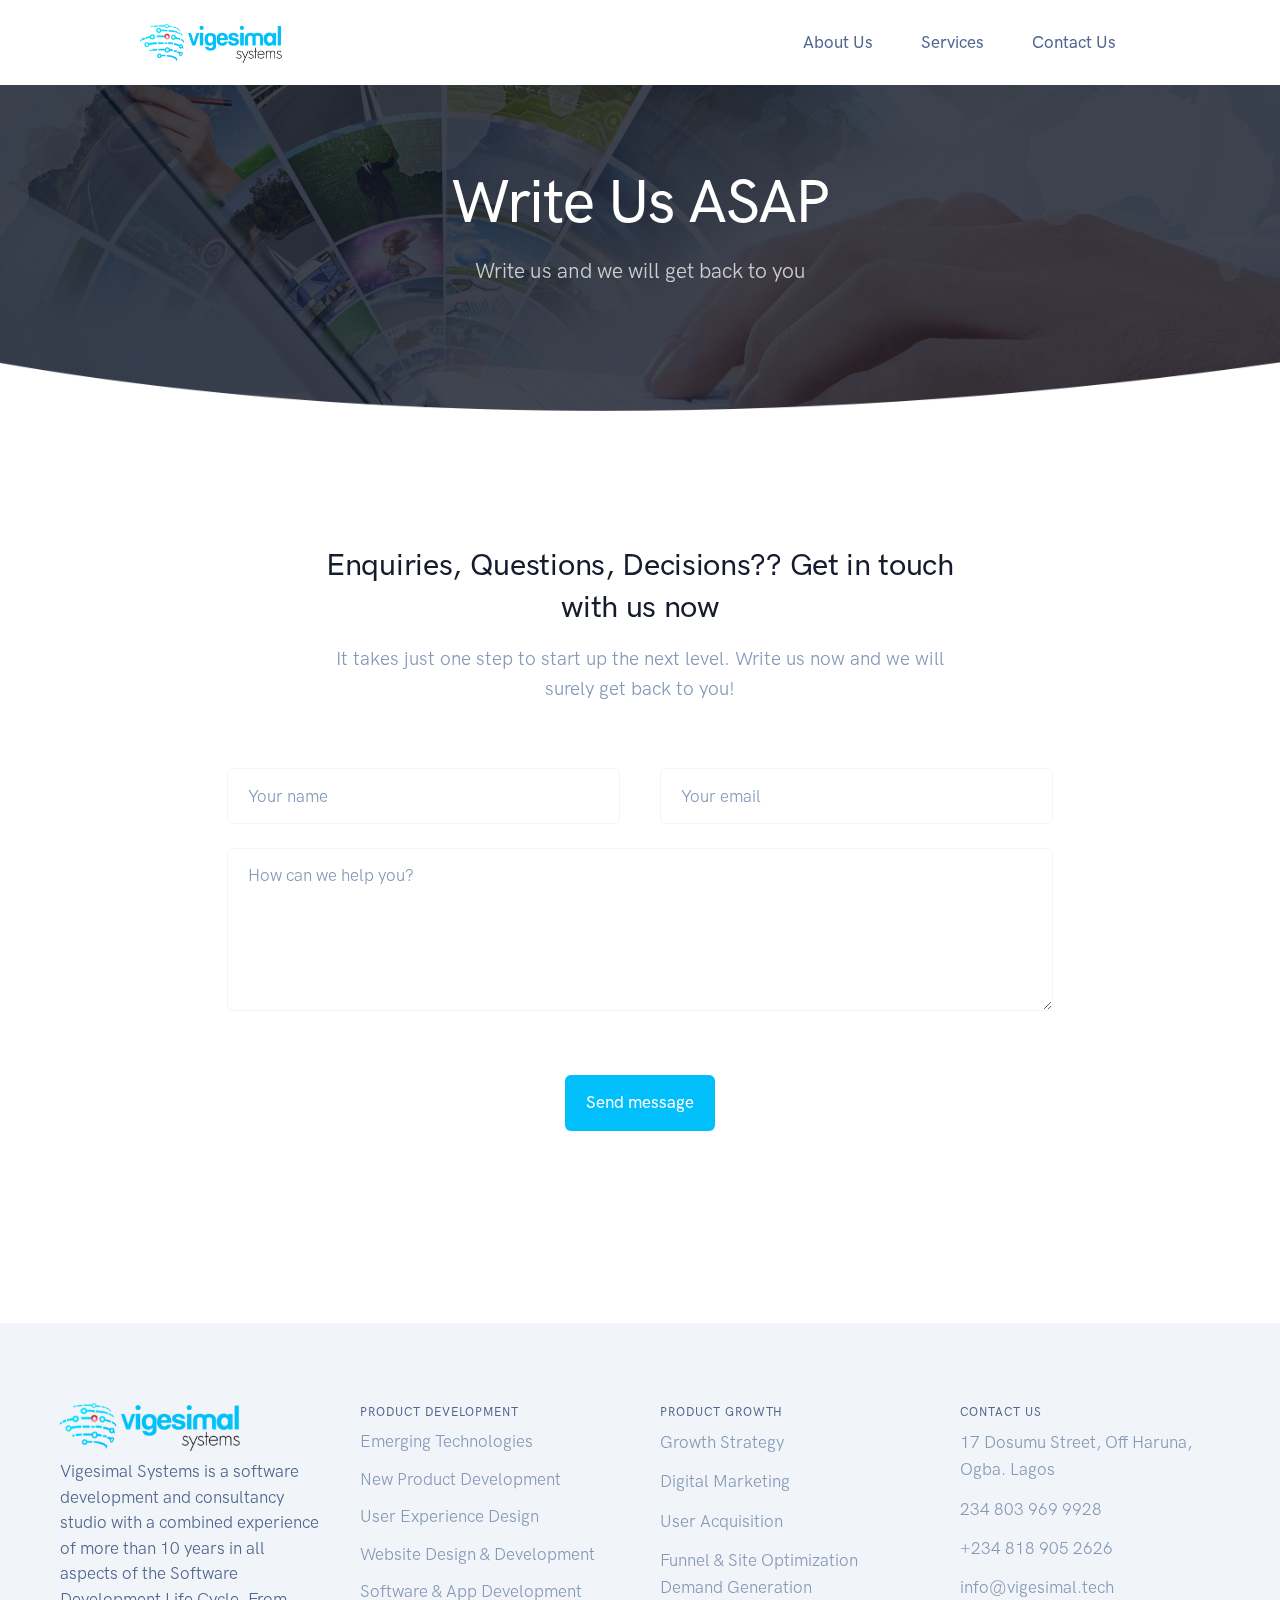
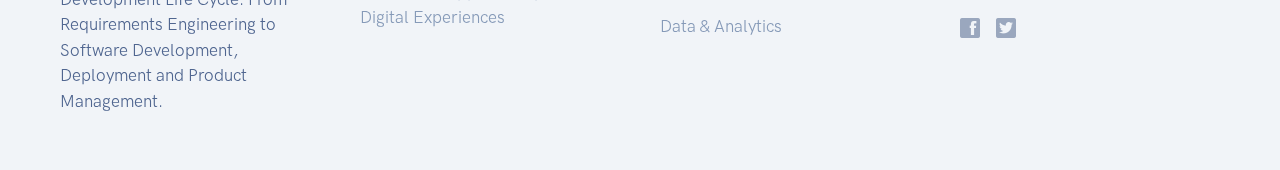
<file: contact.html>
<!doctype html>
<html lang="en">
<head>
  <!-- Required meta tags -->
  <meta charset="utf-8">
  <meta name="viewport" content="width=device-width, initial-scale=1, shrink-to-fit=no">
  <meta name="description" content="Vigesimal Systems is a software development
    and consultancy studio with a combined experience of more than 10 years in all
    aspects of the Software Development Life Cycle. From Requirements Engineering
    to Software Development, Deployment and Product Management." />

  <!-- Libs CSS -->
  <link rel="stylesheet" href="assets/fonts/Feather/feather.css">
  <link rel="stylesheet" href="assets/libs/flickity/dist/flickity.min.css">
  <link rel="stylesheet" href="assets/libs/flickity-fade/flickity-fade.css">
  <link rel="stylesheet" href="assets/libs/aos/dist/aos.css">
  <link rel="stylesheet" href="assets/libs/jarallax/dist/jarallax.css">
  <link rel="stylesheet" href="assets/libs/highlightjs/styles/vs2015.css">
  <link rel="stylesheet" href="assets/libs/@fancyapps/fancybox/dist/jquery.fancybox.min.css">

    <!-- Fav icons -->
    <link rel="icon" href="assets/img/favicon_32.png" sizes="32x32" />
    <link rel="icon" href="assets/img/favicon_192.png" sizes="192x192" />
    <link rel="apple-touch-icon-precomposed" href="assets/img/favicon_180.png" />


    <!-- Theme CSS -->
  <link rel="stylesheet" href="assets/css/theme.min.css">

  <title>Contact Us</title>
</head>
<body>

<!--Menu-->
<nav class="navbar navbar-expand-lg navbar-light bg-white">
    <div class="container">

        <!-- Brand -->
        <a class="navbar-brand" href="index.html">
            <img src="assets/img/logo@2x.png" class="navbar-brand-img" alt="Vigesimal Systems">
        </a>

        <!-- Toggler -->
        <button class="navbar-toggler" type="button" data-toggle="collapse" data-target="#navbarCollapse" aria-controls="navbarCollapse" aria-expanded="false" aria-label="Toggle navigation">
            <span class="navbar-toggler-icon"></span>
        </button>

        <!-- Collapse -->
        <div class="collapse navbar-collapse" id="navbarCollapse">

            <!-- Toggler -->
            <button class="navbar-toggler" type="button" data-toggle="collapse" data-target="#navbarCollapse" aria-controls="navbarCollapse" aria-expanded="false" aria-label="Toggle navigation">
                <i class="fe fe-x"></i>
            </button>

            <!-- Navigation -->
            <ul class="navbar-nav ml-auto">
                <li class="nav-item">
                    <a class="nav-link" href="about.html">
                        About Us
                    </a>
                </li>
                <li class="nav-item dropdown">
                    <a class="nav-link dropdown-toggle" href="#" data-toggle="dropdown" aria-haspopup="true" aria-expanded="false">
                        Services
                    </a>
                    <div class="dropdown-menu">

                        <!-- Item -->
                        <a class="d-flex align-items-center text-decoration-none" href="innovation.html">

                            <!-- Icon -->
                            <div class="icon icon-sm text-primary">
                                <img src="assets/img/ic_innovate@2x.png" width="25">
                            </div>

                            <!-- Content -->
                            <div class="ml-4">

                                <!-- Heading -->
                                <h6 class="font-weight-bold text-uppercase text-primary mb-0">
                                    Innovation
                                </h6>

                                <!-- Text -->
                                <p class="font-size-sm text-gray-700 mb-0">
                                    Light the bulb in your idea
                                </p>

                            </div>

                        </a> <!-- / .row -->

                        <!-- Divider -->
                        <hr>

                        <!-- Item -->
                        <a class="d-flex align-items-center text-decoration-none" href="product_development.html">

                            <!-- Icon -->
                            <div class="icon icon-sm text-primary">
                                <img src="assets/img/ic_prod_dev@2x.png" width="27">
                            </div>

                            <!-- Content -->
                            <div class="ml-4">

                                <!-- Heading -->
                                <h6 class="font-weight-bold text-uppercase text-primary mb-0">
                                    Product Development
                                </h6>

                                <!-- Text -->
                                <p class="font-size-sm text-gray-700 mb-0">
                                    Build up your solution from scratch
                                </p>

                            </div>

                        </a> <!-- / .row -->

                        <!-- Divider -->
                        <hr>

                        <!-- Item -->
                        <a class="d-flex align-items-center text-decoration-none" href="product_growth.html">

                            <!-- Icon -->
                            <div class="icon icon-sm text-primary">
                                <img src="assets/img/ic_prod_grow@2x.png" width="33">
                            </div>

                            <!-- Content -->
                            <div class="ml-4">

                                <!-- Heading -->
                                <h6 class="font-weight-bold text-uppercase text-primary mb-0">
                                    Product Growth
                                </h6>

                                <!-- Text -->
                                <p class="font-size-sm text-gray-700 mb-0">
                                    Market the product to the world
                                </p>

                            </div>

                        </a> <!-- / .row -->

                    </div>
                </li>
                <li class="nav-item">
                    <a class="nav-link" href="contact.html">
                        Contact Us
                    </a>
                </li>

            </ul>

        </div>

    </div>
</nav>

<!--slider-->
<section data-jarallax data-speed=".8" class="pt-10 pb-11 py-md-10 overlay overlay-black overlay-60 jarallax" style="background-image: url('assets/img/about_slider@2x.jpg'); max-height: 420px;">
    <div class="container">
        <div class="row justify-content-center">
            <div class="col-12 col-md-10 col-lg-9 text-center mb-15 mb-md-10">

                <!-- Heading -->
                <h1 class="display-2 font-weight-bold text-white">
                    Write Us ASAP
                </h1>

                <!-- Text -->
                <p class="lead text-white-75 mb-0">
                    Write us and we will get back to you
                </p>

            </div>
        </div> <!-- / .row -->
    </div> <!-- / .container -->
</section>

<!--curvy bkgr-->
<div class="position-relative">
    <div class="shape shape-bottom shape-fluid-x text-gray-200">
        <img src="assets/img/about_slider_curve@2x.png">

    </div>
</div>

<!--contact form section-->
<section class="pt-8 pt-md-11 pb-8 pb-md-14">
    <div class="container">
        <div class="row justify-content-center">
            <div class="col-12 col-md-10 col-lg-8 text-center">

                <!-- Heading -->
                <h2 class="font-weight-bold">
                    Enquiries, Questions, Decisions?? Get in touch with us now
                </h2>

                <!-- Text -->
                <p class="font-size-lg text-muted mb-7 mb-md-9">
                    It takes just one step to start up the next level. Write us now and we will surely get back to you!
                </p>

            </div>
        </div> <!-- / .row -->
        <div class="row justify-content-center">
            <div class="col-12 col-md-12 col-lg-10">

                <!-- Form -->
                <form>
                    <div class="row">
                        <div class="col-12 col-md-6">
                            <div class="form-group mb-5">

                                <!-- Input -->
                                <input type="text" class="form-control" id="contactName" placeholder="Your name">

                            </div>
                        </div>
                        <div class="col-12 col-md-6">
                            <div class="form-group mb-5">

                                <!-- Input -->
                                <input type="email" class="form-control" id="contactEmail" placeholder="Your email">

                            </div>
                        </div>
                    </div> <!-- / .row -->
                    <div class="row">
                        <div class="col-12">
                            <div class="form-group mb-7 mb-md-9">

                                <!-- Input -->
                                <textarea class="form-control" id="contactMessage" rows="5" placeholder="How can we help you?"></textarea>

                            </div>
                        </div>
                    </div> <!-- / .row -->
                    <div class="row justify-content-center">
                        <div class="col-auto">

                            <!-- Submit -->
                            <button type="submit" class="btn btn-primary lift">
                                Send message
                            </button>

                        </div>
                    </div> <!-- / .row -->
                </form>

            </div>
        </div> <!-- / .row -->
    </div> <!-- / .container -->
</section>

<!--footer-->
<footer class="py-8 bg-gray-200 pt-5 pt-md-10">
    <div class="container" style="max-width: 1200px;">
        <div class="row">
            <div class="col-12 col-md-4 col-lg-3">

                <!-- Brand -->
                <img src="assets/img/logo@2x.png" width="180" alt="..." class="footer-brand img-fluid mb-2">

                <!-- Text -->
                <p class="text-gray-700 mb-2 h5">
                    Vigesimal Systems is a software development and consultancy studio with a combined experience of more
                    than 10 years in all aspects of the Software Development Life Cycle. From Requirements Engineering to
                    Software Development, Deployment and Product Management.
                </p>

            </div>
            <div class="col-12 col-md-2 col-lg-3">

                <!-- Heading -->
                <h6 class="font-weight-bold text-uppercase text-gray-700">
                    Product Development
                </h6>

                <!-- List -->
                <ul class="list-unstyled text-muted mb-6 mb-md-8 mb-lg-0 h5">
                    <li class="mb-3">
                        <a class="text-reset">
                            Emerging Technologies
                        </a>
                    </li>
                    <li class="mb-3">
                        <a class="text-reset">
                            New Product Development
                        </a>
                    </li>
                    <li class="mb-3">
                        <a class="text-reset">
                            User Experience Design
                        </a>
                    </li>
                    <li class="mb-3">
                        <a class="text-reset">
                            Website Design & Development
                        </a>
                    </li>
                    <li>
                        <a class="text-reset">
                            Software & App Development
                        </a>
                    </li>
                    <li>
                        <a class="text-reset">
                            Digital Experiences
                        </a>
                    </li>
                </ul>

            </div>
            <div class="col-12 col-md-2 col-lg-3">

                <!-- Heading -->
                <h6 class="font-weight-bold text-uppercase text-gray-700">
                    Product Growth
                </h6>

                <!-- List -->
                <ul class="list-unstyled text-muted mb-6 mb-md-8 mb-lg-0">
                    <li class="mb-3">
                        <a class="text-reset">
                            Growth Strategy
                        </a>
                    </li>
                    <li class="mb-3">
                        <a class="text-reset">
                            Digital Marketing
                        </a>
                    </li>
                    <li class="mb-3">
                        <a class="text-reset">
                            User Acquisition
                        </a>
                    </li>
                    <li>
                        <a class="text-reset">
                            Funnel & Site Optimization
                        </a>
                    </li>
                    <li class="mb-3">
                        <a class="text-reset">
                            Demand Generation
                        </a>
                    </li>
                    <li>
                        <a class="text-reset">
                            Data & Analytics
                        </a>
                    </li>
                </ul>

            </div>
            <div class="col-12 col-md-4 col-lg-3">

                <!-- Heading -->
                <h6 class="font-weight-bold text-uppercase text-gray-700">
                    Contact Us
                </h6>

                <!-- List -->
                <ul class="list-unstyled text-muted mb-0">
                    <li class="mb-3">
                        <a class="text-reset">
                            17 Dosumu Street, Off Haruna, Ogba. Lagos
                        </a>
                    </li>
                    <li class="mb-3">
                        <a class="text-reset">
                            234 803 969 9928
                        </a>
                    </li>
                    <li class="mb-3">
                        <a class="text-reset">
                            +234 818 905 2626
                        </a>
                    </li>
                    <li class="mb-3">
                        <a class="text-reset">
                            info@vigesimal.tech
                        </a>
                    </li>
                </ul>
                <ul class="list-unstyled list-inline list-social mb-6 mb-md-0">
                    <li class="list-inline-item list-social-item mr-3">
                        <img src="assets/img/ic_fb@2x.png" width="20">
                    </li>
                    <li class="list-inline-item list-social-item mr-3">
                        <img src="assets/img/ic_tw@2x.png" width="20">
                    </li>
                </ul>

            </div>
        </div> <!-- / .row -->
    </div> <!-- / .container -->
</footer>

<!-- JAVASCRIPT
================================================== -->
<!-- Libs JS -->
<script src="assets/libs/jquery/dist/jquery.min.js"></script>
<script src="assets/libs/bootstrap/dist/js/bootstrap.bundle.min.js"></script>
<script src="assets/libs/flickity/dist/flickity.pkgd.min.js"></script>
<script src="assets/libs/flickity-fade/flickity-fade.js"></script>
<script src="assets/libs/aos/dist/aos.js"></script>
<script src="assets/libs/smooth-scroll/dist/smooth-scroll.min.js"></script>
<script src="assets/libs/jarallax/dist/jarallax.min.js"></script>
<script src="assets/libs/jarallax/dist/jarallax-video.min.js"></script>
<script src="assets/libs/jarallax/dist/jarallax-element.min.js"></script>
<script src="assets/libs/typed.js/lib/typed.min.js"></script>
<script src="assets/libs/highlightjs/highlight.pack.min.js"></script>
<script src="assets/libs/@fancyapps/fancybox/dist/jquery.fancybox.min.js"></script>

<!-- Theme JS -->
<script src="assets/js/theme.min.js"></script>

</body>
</html>
</file>
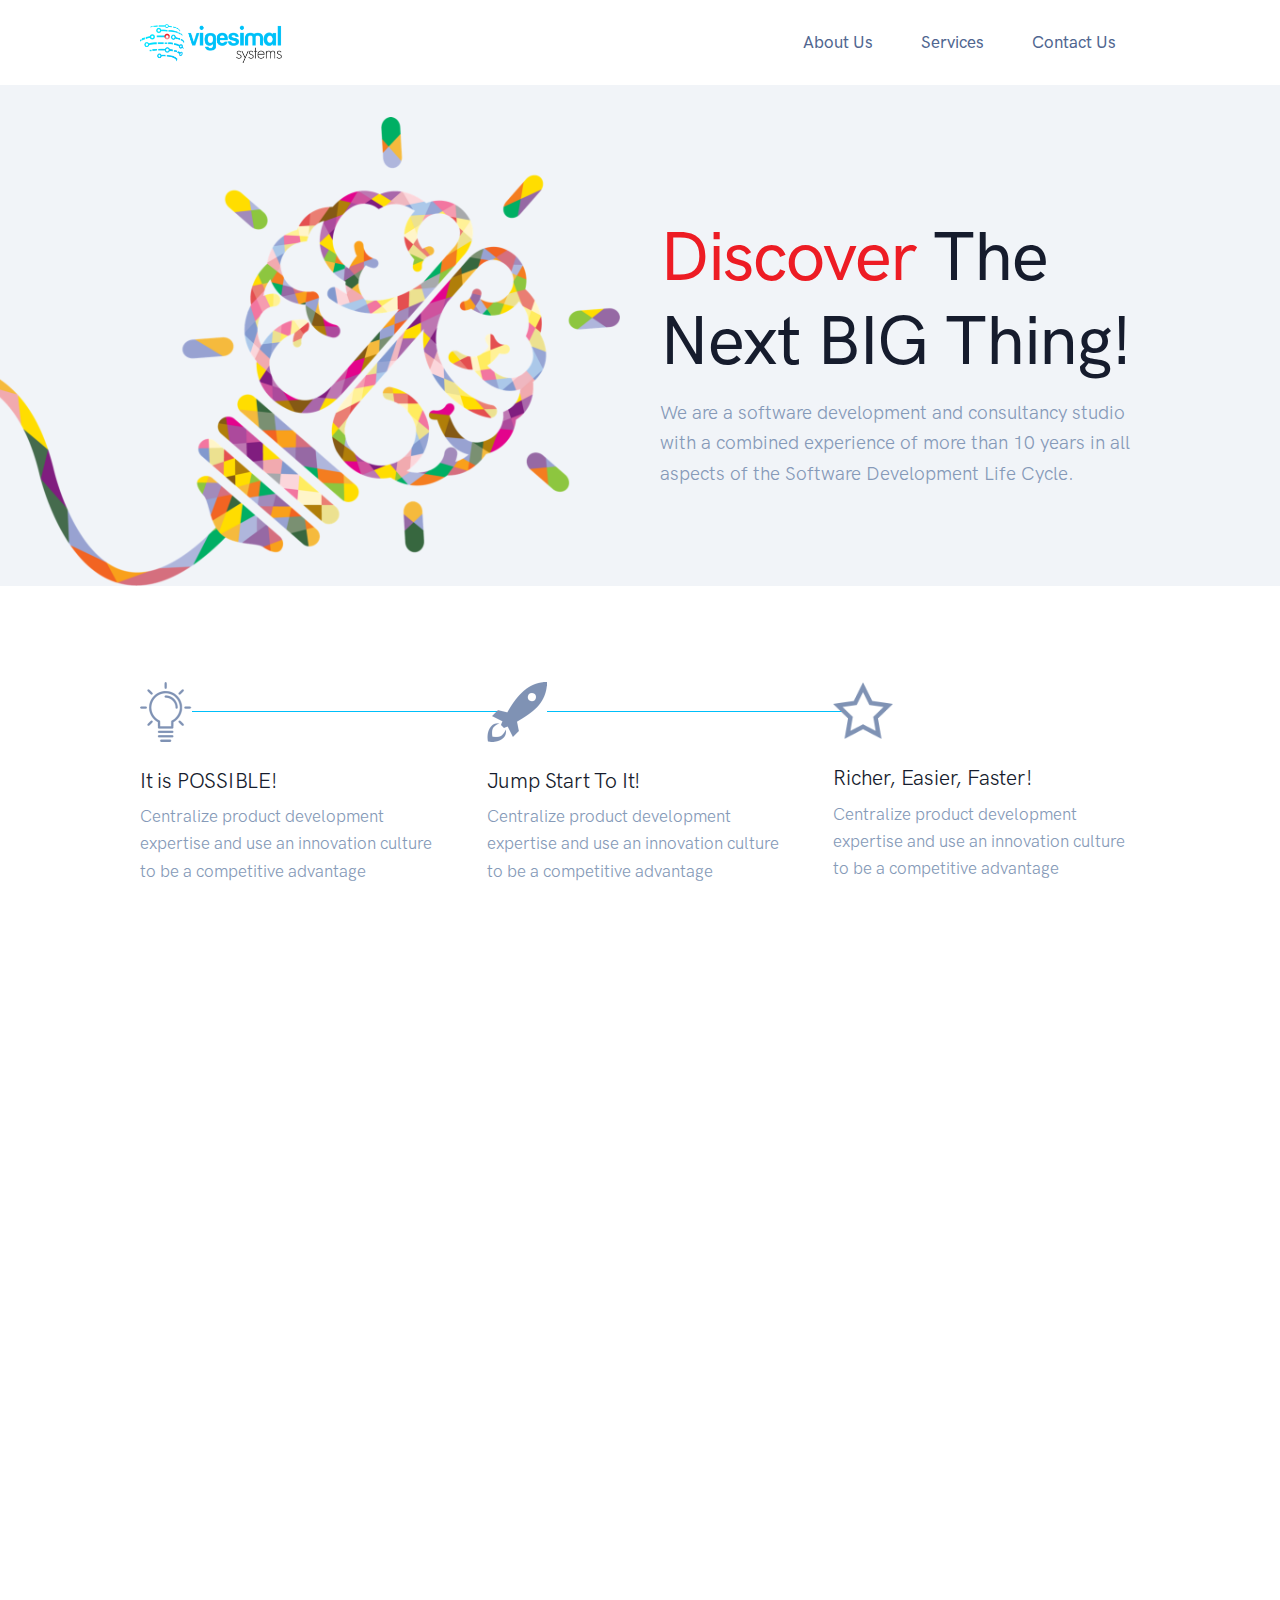
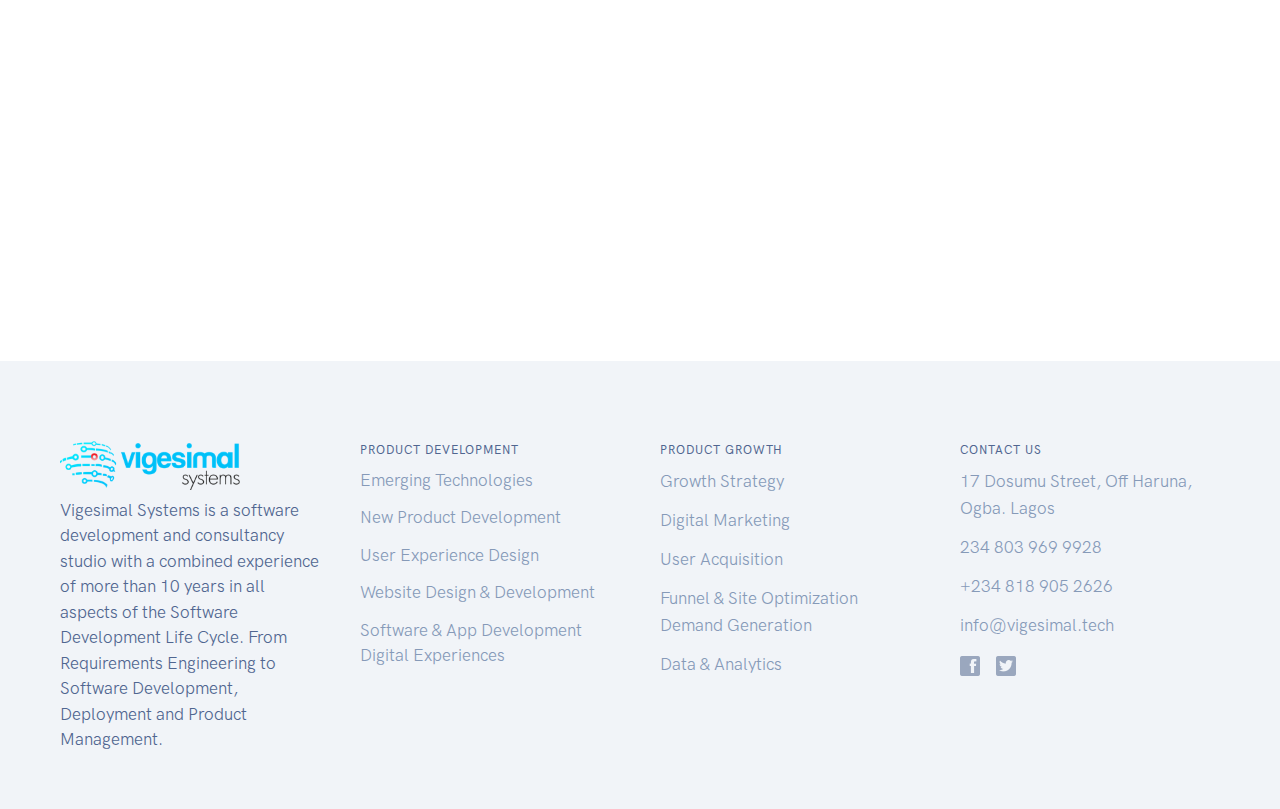
<file: innovation.html>
<!doctype html>
<html lang="en">
<head>
  <!-- Required meta tags -->
  <meta charset="utf-8">
  <meta name="viewport" content="width=device-width, initial-scale=1, shrink-to-fit=no">
  <meta name="description" content="Vigesimal Systems is a software development
    and consultancy studio with a combined experience of more than 10 years in all
    aspects of the Software Development Life Cycle. From Requirements Engineering
    to Software Development, Deployment and Product Management." />

  <!-- Libs CSS -->
  <link rel="stylesheet" href="assets/fonts/Feather/feather.css">
  <link rel="stylesheet" href="assets/libs/flickity/dist/flickity.min.css">
  <link rel="stylesheet" href="assets/libs/flickity-fade/flickity-fade.css">
  <link rel="stylesheet" href="assets/libs/aos/dist/aos.css">
  <link rel="stylesheet" href="assets/libs/jarallax/dist/jarallax.css">
  <link rel="stylesheet" href="assets/libs/highlightjs/styles/vs2015.css">
  <link rel="stylesheet" href="assets/libs/@fancyapps/fancybox/dist/jquery.fancybox.min.css">

    <!-- Fav icons -->
    <link rel="icon" href="assets/img/favicon_32.png" sizes="32x32" />
    <link rel="icon" href="assets/img/favicon_192.png" sizes="192x192" />
    <link rel="apple-touch-icon-precomposed" href="assets/img/favicon_180.png" />


    <!-- Theme CSS -->
  <link rel="stylesheet" href="assets/css/theme.min.css">

  <title>Innovation</title>
</head>
<body>

<!--Menu-->
<nav class="navbar navbar-expand-lg navbar-light bg-white">
    <div class="container">

        <!-- Brand -->
        <a class="navbar-brand" href="index.html">
            <img src="assets/img/logo@2x.png" class="navbar-brand-img" alt="Vigesimal Systems">
        </a>

        <!-- Toggler -->
        <button class="navbar-toggler" type="button" data-toggle="collapse" data-target="#navbarCollapse" aria-controls="navbarCollapse" aria-expanded="false" aria-label="Toggle navigation">
            <span class="navbar-toggler-icon"></span>
        </button>

        <!-- Collapse -->
        <div class="collapse navbar-collapse" id="navbarCollapse">

            <!-- Toggler -->
            <button class="navbar-toggler" type="button" data-toggle="collapse" data-target="#navbarCollapse" aria-controls="navbarCollapse" aria-expanded="false" aria-label="Toggle navigation">
                <i class="fe fe-x"></i>
            </button>

            <!-- Navigation -->
            <ul class="navbar-nav ml-auto">
                <li class="nav-item">
                    <a class="nav-link" href="about.html">
                        About Us
                    </a>
                </li>
                <li class="nav-item dropdown">
                    <a class="nav-link dropdown-toggle" href="#" data-toggle="dropdown" aria-haspopup="true" aria-expanded="false">
                        Services
                    </a>
                    <div class="dropdown-menu">

                        <!-- Item -->
                        <a class="d-flex align-items-center text-decoration-none" href="innovation.html">

                            <!-- Icon -->
                            <div class="icon icon-sm text-primary">
                                <img src="assets/img/ic_innovate@2x.png" width="25">
                            </div>

                            <!-- Content -->
                            <div class="ml-4">

                                <!-- Heading -->
                                <h6 class="font-weight-bold text-uppercase text-primary mb-0">
                                    Innovation
                                </h6>

                                <!-- Text -->
                                <p class="font-size-sm text-gray-700 mb-0">
                                    Light the bulb in your idea
                                </p>

                            </div>

                        </a> <!-- / .row -->

                        <!-- Divider -->
                        <hr>

                        <!-- Item -->
                        <a class="d-flex align-items-center text-decoration-none" href="product_development.html">

                            <!-- Icon -->
                            <div class="icon icon-sm text-primary">
                                <img src="assets/img/ic_prod_dev@2x.png" width="27">
                            </div>

                            <!-- Content -->
                            <div class="ml-4">

                                <!-- Heading -->
                                <h6 class="font-weight-bold text-uppercase text-primary mb-0">
                                    Product Development
                                </h6>

                                <!-- Text -->
                                <p class="font-size-sm text-gray-700 mb-0">
                                    Build up your solution from scratch
                                </p>

                            </div>

                        </a> <!-- / .row -->

                        <!-- Divider -->
                        <hr>

                        <!-- Item -->
                        <a class="d-flex align-items-center text-decoration-none" href="product_growth.html">

                            <!-- Icon -->
                            <div class="icon icon-sm text-primary">
                                <img src="assets/img/ic_prod_grow@2x.png" width="33">
                            </div>

                            <!-- Content -->
                            <div class="ml-4">

                                <!-- Heading -->
                                <h6 class="font-weight-bold text-uppercase text-primary mb-0">
                                    Product Growth
                                </h6>

                                <!-- Text -->
                                <p class="font-size-sm text-gray-700 mb-0">
                                    Market the product to the world
                                </p>

                            </div>

                        </a> <!-- / .row -->

                    </div>
                </li>
                <li class="nav-item">
                    <a class="nav-link" href="contact.html">
                        Contact Us
                    </a>
                </li>

            </ul>

        </div>

    </div>
</nav>

<!--slider-->
<section class="position-relative pt-9 pt-md-12 mt-n11 bg-gray-200">

    <!-- Content -->
    <div class="container">
        <div class="row align-items-center text-center text-md-left">
            <div class="col-12 col-md-6">

                <!-- Image -->
                <img src="assets/img/inno_bulb@2x.png" width="662" class="img-fluid mw-130 float-right mb-6 mb-md-0" data-aos="fade-right">

            </div>
            <div class="col-12 col-md-6">

                <!-- Heading -->
                <h1 class="display-1 font-weight-bold">
                    <div data-aos="fade-left"><div class="text-danger float-left">Discover</div>&nbsp;The</div>
                    <div data-aos="fade-left" data-aos-delay="100">Next BIG Thing!</div>
                </h1>

                <!-- Text -->
                <p class="font-size-lg text-muted mb-0" data-aos="fade-left" data-aos-delay="200">
                    We are a software development and consultancy studio with a combined experience of more than 10 years
                    in all aspects of the Software Development Life Cycle.
                </p>

            </div>
        </div> <!-- / .row -->
    </div> <!-- / .container -->

</section>

<!--3 tabs section-->
<section class="pt-8 pt-md-11">
    <div class="container">
        <div class="row" data-aos="fade-up" data-aos-delay="50">
            <div class="col-12 col-md-4">
                <div class="row">
                    <div class="col-auto col-md-12">

                        <!-- Step -->
                        <div class="row no-gutters align-items-center mb-md-5">
                            <div class="col-auto">

                                <img src="assets/img/inno_ic_bulb@2x.png" width="52">

                            </div>
                            <div class="col">

                                <hr class="d-none d-md-block w-120 border-primary">

                            </div>
                        </div> <!-- / .row -->

                    </div>
                    <div class="col col-md-12 ml-n5 ml-md-0">

                        <!-- Heading -->
                        <h3>
                            It is POSSIBLE!
                        </h3>

                        <!-- Text -->
                        <p class="text-muted mb-6 mb-md-0">
                            Centralize product development expertise and use an innovation culture to be a competitive
                            advantage
                        </p>

                    </div>
                </div> <!-- / .row -->
            </div>
            <div class="col-12 col-md-4">
                <div class="row">
                    <div class="col-auto col-md-12">

                        <!-- Step -->
                        <div class="row no-gutters align-items-center mb-md-5">
                            <div class="col-auto">

                                <img src="assets/img/inno_ic_launcher@2x.png" width="60">

                            </div>
                            <div class="col">

                                <hr class="d-none d-md-block w-120 border-primary">

                            </div>
                        </div> <!-- / .row -->

                    </div>
                    <div class="col col-md-12 ml-n5 ml-md-0">

                        <!-- Heading -->
                        <h3>
                            Jump Start To It!
                        </h3>

                        <!-- Text -->
                        <p class="text-muted mb-6 mb-md-0">
                            Centralize product development expertise and use an innovation culture to be a competitive
                            advantage
                        </p>

                    </div>
                </div> <!-- / .row -->
            </div>
            <div class="col-12 col-md-4">
                <div class="row">
                    <div class="col-auto col-md-12">

                        <!-- Step -->
                        <div class="row no-gutters align-items-center mb-md-5">
                            <div class="col-auto">

                                <img src="assets/img/inno_ic_star.png" width="60">

                            </div>
                        </div> <!-- / .row -->

                    </div>
                    <div class="col col-md-12 ml-n5 ml-md-0">

                        <!-- Heading -->
                        <h3>
                            Richer, Easier, Faster!
                        </h3>

                        <!-- Text -->
                        <p class="text-muted mb-0">
                            Centralize product development expertise and use an innovation culture to be a competitive
                            advantage
                        </p>

                    </div>
                </div> <!-- / .row -->
            </div>
        </div> <!-- / .row -->
    </div> <!-- / .container -->
</section>

<!--skill set-->
<section class="py-8 py-md-11">
    <div class="container">
        <h2 class="text-center mb-5 mt-5 mb-md-5 mt-md-5" data-aos="fade-up">Our Skill set</h2>
        <div class="row mt-5 mt-md-10">
            <div class="col-12 col-md-4 text-center" data-aos="fade-up">

                <!-- Icon -->
                <div class="icon text-primary mb-3">
                    <img src="assets/img/inno_ic_strategy@2x.png" width="60">
                </div>

                <!-- Heading -->
                <h3>
                    Innovation Strategy
                </h3>

                <!-- Text -->
                <p class="text-muted mb-6 mb-md-0">
                    Centralize product development expertise and use an innovation culture to be a competitive advantage
                </p>

            </div>
            <div class="col-12 col-md-4 text-center" data-aos="fade-up" data-aos-delay="50">

                <!-- Icon -->
                <div class="icon text-primary mb-3">
                    <img src="assets/img/inno_ic_design@2x.png" width="60">
                </div>

                <!-- Heading -->
                <h3>
                    Design Sprints
                </h3>

                <!-- Text -->
                <p class="text-muted mb-6 mb-md-0">
                    Centralize product development expertise and use an innovation culture to be a competitive advantage
                </p>

            </div>
            <div class="col-12 col-md-4 text-center" data-aos="fade-up" data-aos-delay="100">

                <!-- Icon -->
                <div class="icon text-primary mb-3">
                    <img src="assets/img/inno_ic_mvp@2x.png" width="60">
                </div>

                <!-- Heading -->
                <h3>
                    Minimum Viable Product (MVP)
                </h3>

                <!-- Text -->
                <p class="text-muted mb-6 mb-md-0">
                    Centralize product development expertise and use an innovation culture to be a competitive advantage
                </p>

            </div>
        </div> <!-- / .row -->
        <div class="row pt-9 pt-md-9">
            <div class="col-12 col-md-4 text-center" data-aos="fade-up">

                <!-- Icon -->
                <div class="icon text-primary mb-3">
                    <img src="assets/img/inno_ic_rev@2x.png" width="60">
                </div>

                <!-- Heading -->
                <h3>
                    New Revenue Lab
                </h3>

                <!-- Text -->
                <p class="text-muted mb-6 mb-md-0">
                    Centralize product development expertise and use an innovation culture to be a competitive advantage
                </p>

            </div>
            <div class="col-12 col-md-4 text-center" data-aos="fade-up" data-aos-delay="50">

                <!-- Icon -->
                <div class="icon text-primary mb-3">
                    <img src="assets/img/inno_ic_mkt@2x.png" width="54">
                </div>

                <!-- Heading -->
                <h3>
                    Market & Customer Research
                </h3>

                <!-- Text -->
                <p class="text-muted mb-6 mb-md-0">
                    Centralize product development expertise and use an innovation culture to be a competitive advantage
                </p>

            </div>
            <div class="col-12 col-md-4 text-center" data-aos="fade-up" data-aos-delay="100">

                <!-- Icon -->
                <div class="icon text-primary mb-3">
                    <img src="assets/img/inno_ic_org@2x.png" width="60">
                </div>

                <!-- Heading -->
                <h3>
                    Org Alignment & Activation
                </h3>

                <!-- Text -->
                <p class="text-muted mb-6 mb-md-0">
                    Centralize product development expertise and use an innovation culture to be a competitive advantage
                </p>

            </div>
        </div> <!-- / .row -->
    </div> <!-- / .container -->
</section>

<!--action-->
<section class="mb-md-9 mb-9">
    <div class="container">
        <div class="row justify-content-center" data-aos="fade-up" data-aos-delay="50">
            <div class="col-12 col-md-10 col-lg-8 text-center">

                <!-- Heading -->
                <h1 class="display-4 text-danger">
                    So…What Are You Waiting For?
                </h1>

                <!-- Text -->
                <p class="font-size-lg text-muted mb-6 mb-md-8">
                    Let us help you grow your business or put on the light bulb on that idea you have been working on.
                    Contact us now and let us start the journey together.
                </p>

                <!-- Button -->
                <a href="contact.html" class="btn btn-primary lift">
                    Contact Us now <i class="fe fe-arrow-right"></i>
                </a>

            </div>
        </div> <!-- / .row -->
    </div> <!-- / .container -->
</section>

<!--footer-->
<footer class="py-8 bg-gray-200 pt-5 pt-md-10">
    <div class="container" style="max-width: 1200px;">
        <div class="row">
            <div class="col-12 col-md-4 col-lg-3">

                <!-- Brand -->
                <img src="assets/img/logo@2x.png" width="180" alt="..." class="footer-brand img-fluid mb-2">

                <!-- Text -->
                <p class="text-gray-700 mb-2 h5">
                    Vigesimal Systems is a software development and consultancy studio with a combined experience of more
                    than 10 years in all aspects of the Software Development Life Cycle. From Requirements Engineering to
                    Software Development, Deployment and Product Management.
                </p>

            </div>
            <div class="col-12 col-md-2 col-lg-3">

                <!-- Heading -->
                <h6 class="font-weight-bold text-uppercase text-gray-700">
                    Product Development
                </h6>

                <!-- List -->
                <ul class="list-unstyled text-muted mb-6 mb-md-8 mb-lg-0 h5">
                    <li class="mb-3">
                        <a class="text-reset">
                            Emerging Technologies
                        </a>
                    </li>
                    <li class="mb-3">
                        <a class="text-reset">
                            New Product Development
                        </a>
                    </li>
                    <li class="mb-3">
                        <a class="text-reset">
                            User Experience Design
                        </a>
                    </li>
                    <li class="mb-3">
                        <a class="text-reset">
                            Website Design & Development
                        </a>
                    </li>
                    <li>
                        <a class="text-reset">
                            Software & App Development
                        </a>
                    </li>
                    <li>
                        <a class="text-reset">
                            Digital Experiences
                        </a>
                    </li>
                </ul>

            </div>
            <div class="col-12 col-md-2 col-lg-3">

                <!-- Heading -->
                <h6 class="font-weight-bold text-uppercase text-gray-700">
                    Product Growth
                </h6>

                <!-- List -->
                <ul class="list-unstyled text-muted mb-6 mb-md-8 mb-lg-0">
                    <li class="mb-3">
                        <a class="text-reset">
                            Growth Strategy
                        </a>
                    </li>
                    <li class="mb-3">
                        <a class="text-reset">
                            Digital Marketing
                        </a>
                    </li>
                    <li class="mb-3">
                        <a class="text-reset">
                            User Acquisition
                        </a>
                    </li>
                    <li>
                        <a class="text-reset">
                            Funnel & Site Optimization
                        </a>
                    </li>
                    <li class="mb-3">
                        <a class="text-reset">
                            Demand Generation
                        </a>
                    </li>
                    <li>
                        <a class="text-reset">
                            Data & Analytics
                        </a>
                    </li>
                </ul>

            </div>
            <div class="col-12 col-md-4 col-lg-3">

                <!-- Heading -->
                <h6 class="font-weight-bold text-uppercase text-gray-700">
                    Contact Us
                </h6>

                <!-- List -->
                <ul class="list-unstyled text-muted mb-0">
                    <li class="mb-3">
                        <a class="text-reset">
                            17 Dosumu Street, Off Haruna, Ogba. Lagos
                        </a>
                    </li>
                    <li class="mb-3">
                        <a class="text-reset">
                            234 803 969 9928
                        </a>
                    </li>
                    <li class="mb-3">
                        <a class="text-reset">
                            +234 818 905 2626
                        </a>
                    </li>
                    <li class="mb-3">
                        <a class="text-reset">
                            info@vigesimal.tech
                        </a>
                    </li>
                </ul>
                <ul class="list-unstyled list-inline list-social mb-6 mb-md-0">
                    <li class="list-inline-item list-social-item mr-3">
                        <img src="assets/img/ic_fb@2x.png" width="20">
                    </li>
                    <li class="list-inline-item list-social-item mr-3">
                        <img src="assets/img/ic_tw@2x.png" width="20">
                    </li>
                </ul>

            </div>
        </div> <!-- / .row -->
    </div> <!-- / .container -->
</footer>

<!-- JAVASCRIPT
================================================== -->
<!-- Libs JS -->
<script src="assets/libs/jquery/dist/jquery.min.js"></script>
<script src="assets/libs/bootstrap/dist/js/bootstrap.bundle.min.js"></script>
<script src="assets/libs/flickity/dist/flickity.pkgd.min.js"></script>
<script src="assets/libs/flickity-fade/flickity-fade.js"></script>
<script src="assets/libs/aos/dist/aos.js"></script>
<script src="assets/libs/smooth-scroll/dist/smooth-scroll.min.js"></script>
<script src="assets/libs/jarallax/dist/jarallax.min.js"></script>
<script src="assets/libs/jarallax/dist/jarallax-video.min.js"></script>
<script src="assets/libs/jarallax/dist/jarallax-element.min.js"></script>
<script src="assets/libs/typed.js/lib/typed.min.js"></script>
<script src="assets/libs/highlightjs/highlight.pack.min.js"></script>
<script src="assets/libs/@fancyapps/fancybox/dist/jquery.fancybox.min.js"></script>

<!-- Theme JS -->
<script src="assets/js/theme.min.js"></script>

</body>
</html>
</file>
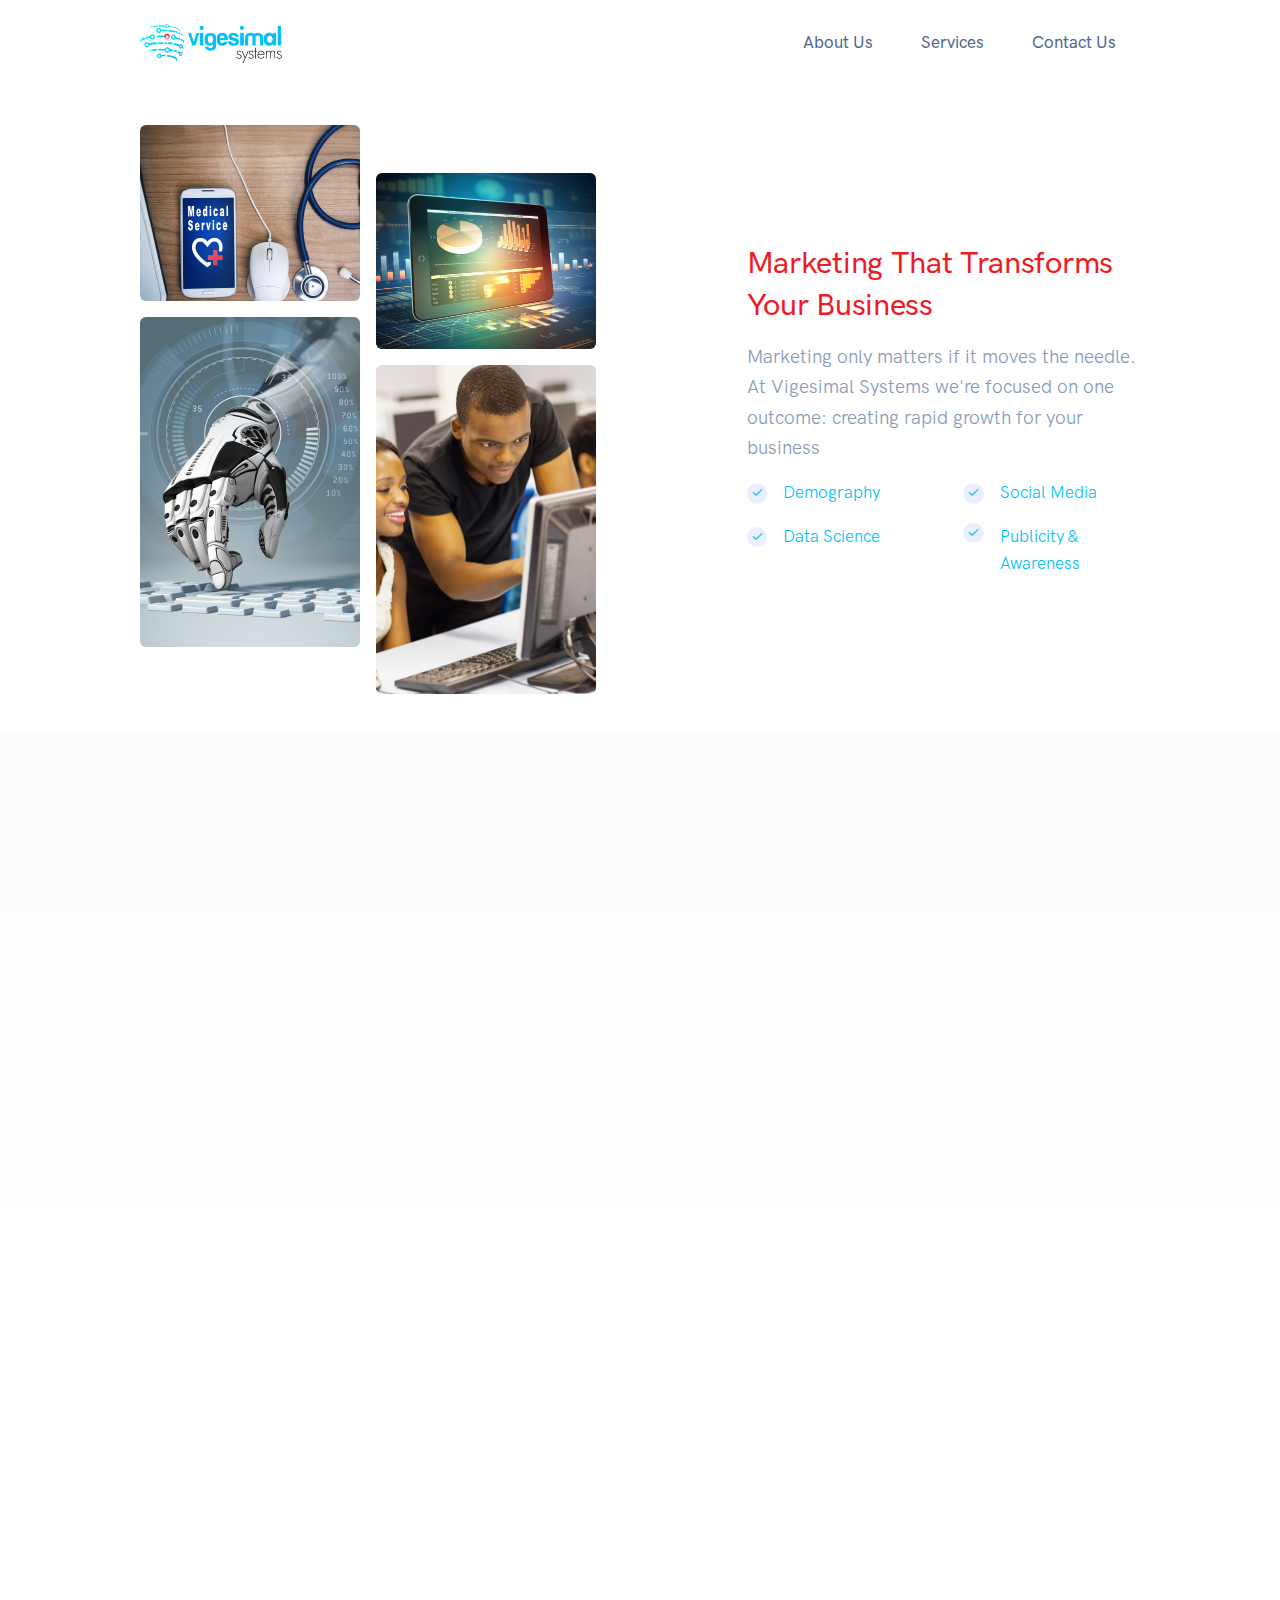
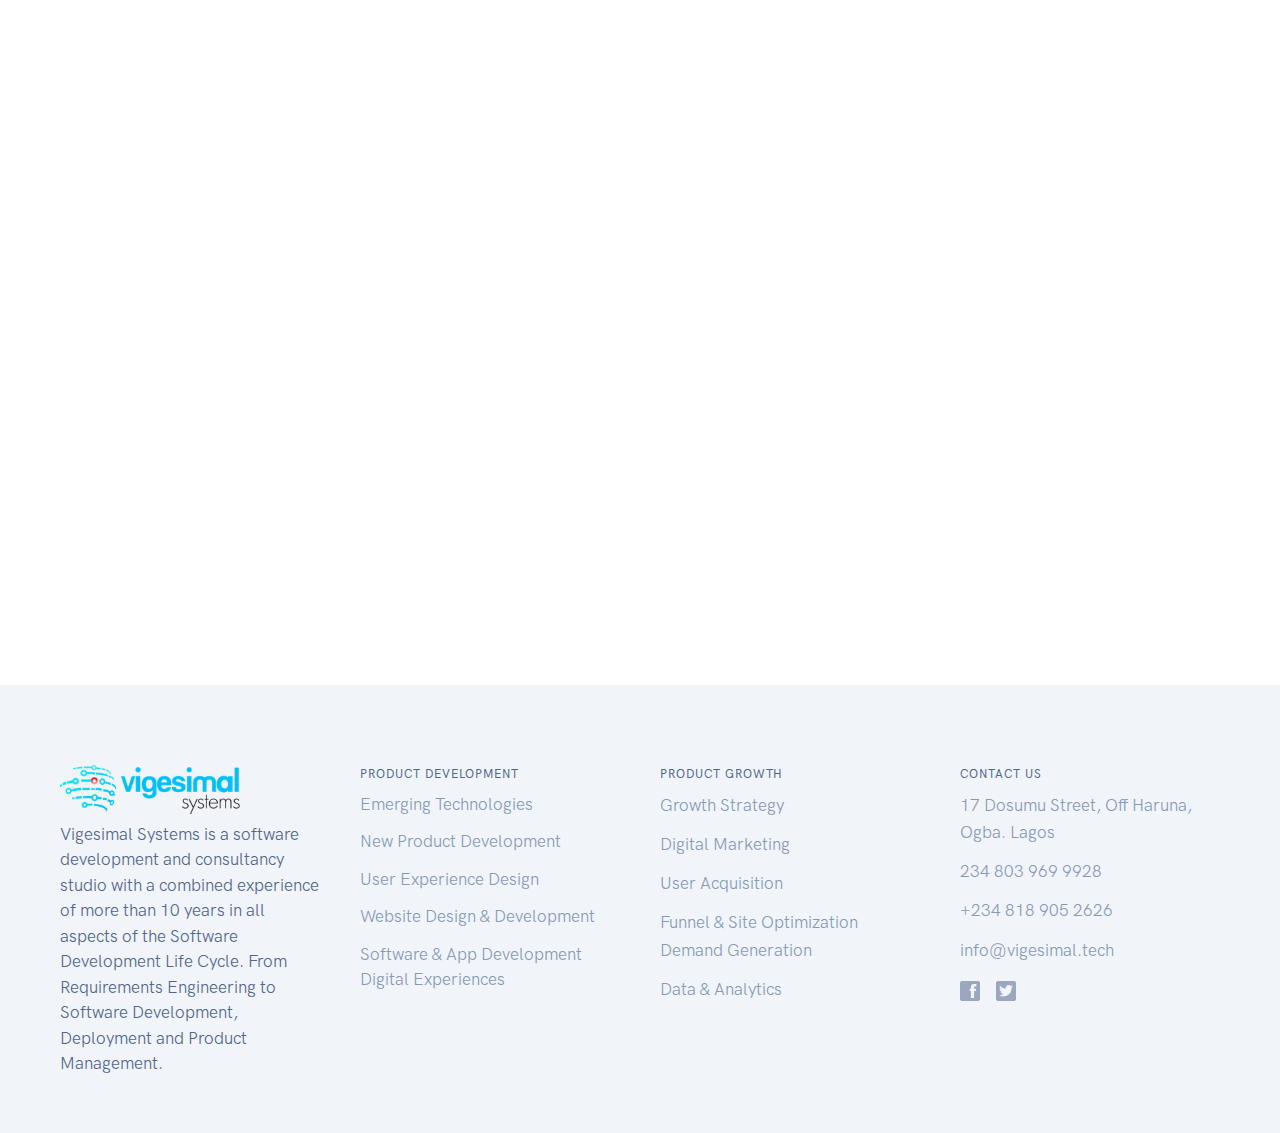
<file: product_growth.html>
<!doctype html>
<html lang="en">
<head>
  <!-- Required meta tags -->
  <meta charset="utf-8">
  <meta name="viewport" content="width=device-width, initial-scale=1, shrink-to-fit=no">
  <meta name="description" content="Vigesimal Systems is a software development
    and consultancy studio with a combined experience of more than 10 years in all
    aspects of the Software Development Life Cycle. From Requirements Engineering
    to Software Development, Deployment and Product Management." />

  <!-- Libs CSS -->
  <link rel="stylesheet" href="assets/fonts/Feather/feather.css">
  <link rel="stylesheet" href="assets/libs/flickity/dist/flickity.min.css">
  <link rel="stylesheet" href="assets/libs/flickity-fade/flickity-fade.css">
  <link rel="stylesheet" href="assets/libs/aos/dist/aos.css">
  <link rel="stylesheet" href="assets/libs/jarallax/dist/jarallax.css">
  <link rel="stylesheet" href="assets/libs/highlightjs/styles/vs2015.css">
  <link rel="stylesheet" href="assets/libs/@fancyapps/fancybox/dist/jquery.fancybox.min.css">

    <!-- Fav icons -->
    <link rel="icon" href="assets/img/favicon_32.png" sizes="32x32" />
    <link rel="icon" href="assets/img/favicon_192.png" sizes="192x192" />
    <link rel="apple-touch-icon-precomposed" href="assets/img/favicon_180.png" />


    <!-- Theme CSS -->
  <link rel="stylesheet" href="assets/css/theme.min.css">

  <title>Product Growth</title>
</head>
<body>

<!--Menu-->
<nav class="navbar navbar-expand-lg navbar-light bg-white">
    <div class="container">

        <!-- Brand -->
        <a class="navbar-brand" href="index.html">
            <img src="assets/img/logo@2x.png" class="navbar-brand-img" alt="Vigesimal Systems">
        </a>

        <!-- Toggler -->
        <button class="navbar-toggler" type="button" data-toggle="collapse" data-target="#navbarCollapse" aria-controls="navbarCollapse" aria-expanded="false" aria-label="Toggle navigation">
            <span class="navbar-toggler-icon"></span>
        </button>

        <!-- Collapse -->
        <div class="collapse navbar-collapse" id="navbarCollapse">

            <!-- Toggler -->
            <button class="navbar-toggler" type="button" data-toggle="collapse" data-target="#navbarCollapse" aria-controls="navbarCollapse" aria-expanded="false" aria-label="Toggle navigation">
                <i class="fe fe-x"></i>
            </button>

            <!-- Navigation -->
            <ul class="navbar-nav ml-auto">
                <li class="nav-item">
                    <a class="nav-link" href="about.html">
                        About Us
                    </a>
                </li>
                <li class="nav-item dropdown">
                    <a class="nav-link dropdown-toggle" href="#" data-toggle="dropdown" aria-haspopup="true" aria-expanded="false">
                        Services
                    </a>
                    <div class="dropdown-menu">

                        <!-- Item -->
                        <a class="d-flex align-items-center text-decoration-none" href="innovation.html">

                            <!-- Icon -->
                            <div class="icon icon-sm text-primary">
                                <img src="assets/img/ic_innovate@2x.png" width="25">
                            </div>

                            <!-- Content -->
                            <div class="ml-4">

                                <!-- Heading -->
                                <h6 class="font-weight-bold text-uppercase text-primary mb-0">
                                    Innovation
                                </h6>

                                <!-- Text -->
                                <p class="font-size-sm text-gray-700 mb-0">
                                    Light the bulb in your idea
                                </p>

                            </div>

                        </a> <!-- / .row -->

                        <!-- Divider -->
                        <hr>

                        <!-- Item -->
                        <a class="d-flex align-items-center text-decoration-none" href="product_development.html">

                            <!-- Icon -->
                            <div class="icon icon-sm text-primary">
                                <img src="assets/img/ic_prod_dev@2x.png" width="27">
                            </div>

                            <!-- Content -->
                            <div class="ml-4">

                                <!-- Heading -->
                                <h6 class="font-weight-bold text-uppercase text-primary mb-0">
                                    Product Development
                                </h6>

                                <!-- Text -->
                                <p class="font-size-sm text-gray-700 mb-0">
                                    Build up your solution from scratch
                                </p>

                            </div>

                        </a> <!-- / .row -->

                        <!-- Divider -->
                        <hr>

                        <!-- Item -->
                        <a class="d-flex align-items-center text-decoration-none" href="product_growth.html">

                            <!-- Icon -->
                            <div class="icon icon-sm text-primary">
                                <img src="assets/img/ic_prod_grow@2x.png" width="33">
                            </div>

                            <!-- Content -->
                            <div class="ml-4">

                                <!-- Heading -->
                                <h6 class="font-weight-bold text-uppercase text-primary mb-0">
                                    Product Growth
                                </h6>

                                <!-- Text -->
                                <p class="font-size-sm text-gray-700 mb-0">
                                    Market the product to the world
                                </p>

                            </div>

                        </a> <!-- / .row -->

                    </div>
                </li>
                <li class="nav-item">
                    <a class="nav-link" href="contact.html">
                        Contact Us
                    </a>
                </li>

            </ul>

        </div>

    </div>
</nav>

<!--first section-->
<section class="pt-5 pt-md-7 mb-md-7 mb-7">
    <div class="container">
        <div class="row align-items-center justify-content-between">
            <div class="col-12 col-md-6 mb-5 mb-md-0">

                <!-- Images -->
                <div class="row">
                    <div class="col-6 mr-n5">

                        <img src="assets/img/grow_pix_4.jpg" class="img-fluid mb-4 rounded" data-aos="fade-right" data-aos-delay="150">
                        <img src="assets/img/grow_pix_2.jpg" class="img-fluid rounded" data-aos="fade-right" data-aos-delay="100">


                    </div>
                    <div class="col-6 mt-8">

                        <img src="assets/img/grow_pix_1.jpg" class="img-fluid mb-4 rounded" data-aos="fade-right">
                        <img src="assets/img/grow_pix_3.jpg" class="img-fluid rounded"  data-aos="fade-right" data-aos-delay="50">

                    </div>
                </div> <!-- / .row -->

            </div>

            <div class="col-12 col-md-6 col-lg-5" data-aos="fade-left">

                <!-- Heading -->
                <h2 class="font-weight-bold text-danger">
                    Marketing That Transforms Your Business
                </h2>

                <!-- Text -->
                <p class="font-size-lg text-muted mb-4">
                    Marketing only matters if it moves the needle. At Vigesimal Systems we're focused on one outcome:
                    creating rapid growth for your business
                </p>

                <div class="row">
                    <div class="col-12 col-lg-6">

                        <!-- Item -->
                        <div class="d-flex">

                            <!-- Check -->
                            <div class="badge badge-rounded-circle badge-primary-soft mt-1 mr-4">
                                <i class="fe fe-check"></i>
                            </div>

                            <!-- Text -->
                            <p class="text-primary">
                                Demography
                            </p>

                        </div>

                        <!-- Item -->
                        <div class="d-flex">

                            <!-- Check -->
                            <div class="badge badge-rounded-circle badge-primary-soft mt-1 mr-4">
                                <i class="fe fe-check"></i>
                            </div>

                            <p class="text-primary mb-lg-0">
                                Data Science
                            </p>

                        </div>

                    </div>
                    <div class="col-12 col-lg-6 mb-6 mb-md-0">

                        <!-- Item -->
                        <div class="d-flex">

                            <!-- Check -->
                            <span class="badge badge-rounded-circle badge-primary-soft mt-1 mr-4">
                    <i class="fe fe-check"></i>
                  </span>

                            <!-- Text -->
                            <p class="text-primary">
                                Social Media
                            </p>

                        </div>

                        <!-- Item -->
                        <div class="d-flex">

                            <!-- Check -->
                            <div class="badge badge-rounded-circle badge-primary-soft mr-1 mr-4">
                                <i class="fe fe-check"></i>
                            </div>

                            <!-- Text -->
                            <p class="text-primary mb-0">
                                Publicity & Awareness
                            </p>

                        </div>

                    </div>
                </div>

            </div>
        </div> <!-- / .row -->
    </div> <!-- / .container -->
</section>

<!--second section-->
<section class="pt-8 pt-md-11 bg-gradient-light">
    <div class="container">
        <div class="row align-items-center">
            <div class="col-12 col-md-7 col-lg-6" data-aos="fade-right">

                <!-- Heading -->
                <h2>
                    Watch Your Product Grow At Vigesimal Systems
                </h2>

                <!-- Text -->
                <p class="font-size-lg text-muted mb-6">
                    Marketing only matters if it moves the needle. At Vigesimal Systems we're focused on one outcome:
                    creating rapid growth for your business
                </p>

                <!-- List -->
                <div class="d-flex">

                    <!-- Icon -->

                        <div class="badge badge-rounded-circle badge-primary mt-1 mr-4">
                            <i class="fe fe-check"></i>
                        </div>


                    <div class="ml-5">

                        <!-- Heading -->
                        <h4 class="mb-1">
                            Emerging Technologies
                        </h4>

                        <!-- Text -->
                        <p class="text-muted mb-6">
                            Centralize product development expertise and use an innovation culture to be a competitive advantage
                        </p>

                    </div>

                </div>
                <div class="d-flex">

                    <!-- Icon -->

                    <div class="badge badge-rounded-circle badge-primary mt-1 mr-4">
                        <i class="fe fe-check"></i>
                    </div>


                    <div class="ml-5">

                        <!-- Heading -->
                        <h4 class="mb-1">
                            Emerging Technologies
                        </h4>

                        <!-- Text -->
                        <p class="text-muted mb-6">
                            Centralize product development expertise and use an innovation culture to be a competitive advantage
                        </p>

                    </div>

                </div>

            </div>
            <div class="col-12 col-md-5 col-lg-6">

                <div class="w-md-150 w-lg-130 position-relative" data-aos="fade-left">

                    <!-- Image -->
                    <div class="img-skewed img-skewed-left">

                        <!-- Image -->
                        <img src="assets/img/grow_pix.jpg" class="screenshot img-fluid img-skewed-item">

                    </div>

                </div>

            </div>
        </div> <!-- / .row -->
    </div> <!-- / .container -->
</section>

<!--skill set-->
<section class="py-8 py-md-11">
    <div class="container">
        <h2 class="text-center mb-5" data-aos="fade-up">Our Skill set</h2>
        <div class="row">
            <div class="col-12 col-md-4 text-center" data-aos="fade-up">

                <!-- Icon -->
                <div class="icon text-primary mb-3">
                    <img src="assets/img/grow_ic_grow@2x.png" width="60">
                </div>

                <!-- Heading -->
                <h3>
                    Growth Strategy
                </h3>

                <!-- Text -->
                <p class="text-muted mb-6 mb-md-0">
                    Centralize product development expertise and use an innovation culture to be a competitive advantage
                </p>

            </div>
            <div class="col-12 col-md-4 text-center" data-aos="fade-up" data-aos-delay="50">

                <!-- Icon -->
                <div class="icon text-primary mb-3">
                    <img src="assets/img/grow_ic_digi@2x.png" width="60">
                </div>

                <!-- Heading -->
                <h3>
                    Digital Marketing
                </h3>

                <!-- Text -->
                <p class="text-muted mb-6 mb-md-0">
                    Centralize product development expertise and use an innovation culture to be a competitive advantage
                </p>

            </div>
            <div class="col-12 col-md-4 text-center" data-aos="fade-up" data-aos-delay="100">

                <!-- Icon -->
                <div class="icon text-primary mb-3">
                    <img src="assets/img/grow_ic_user@2x.png" width="60">
                </div>

                <!-- Heading -->
                <h3>
                    Data & Analytics
                </h3>

                <!-- Text -->
                <p class="text-muted mb-6 mb-md-0">
                    Centralize product development expertise and use an innovation culture to be a competitive advantage
                </p>

            </div>
        </div> <!-- / .row -->
        <div class="row pt-9 pt-md-9">
            <div class="col-12 col-md-4 text-center" data-aos="fade-up">

                <!-- Icon -->
                <div class="icon text-primary mb-3">
                    <img src="assets/img/grow_ic_funnel@2x.png" width="45">
                </div>

                <!-- Heading -->
                <h3>
                    Funnel & Site Optimization
                </h3>

                <!-- Text -->
                <p class="text-muted mb-6 mb-md-0">
                    Centralize product development expertise and use an innovation culture to be a competitive advantage
                </p>

            </div>
            <div class="col-12 col-md-4 text-center" data-aos="fade-up" data-aos-delay="50">

                <!-- Icon -->
                <div class="icon text-primary mb-3">
                    <img src="assets/img/grow_ic_dem@2x.png" width="30">
                </div>

                <!-- Heading -->
                <h3>
                    Demand Generation
                </h3>

                <!-- Text -->
                <p class="text-muted mb-6 mb-md-0">
                    Centralize product development expertise and use an innovation culture to be a competitive advantage
                </p>

            </div>
            <div class="col-12 col-md-4 text-center" data-aos="fade-up" data-aos-delay="100">

                <!-- Icon -->
                <div class="icon text-primary mb-3">
                    <img src="assets/img/grow_ic_data@2x.png" width="50">
                </div>

                <!-- Heading -->
                <h3>
                    Data & Analytics
                </h3>

                <!-- Text -->
                <p class="text-muted mb-6 mb-md-0">
                    Centralize product development expertise and use an innovation culture to be a competitive advantage
                </p>

            </div>
        </div> <!-- / .row -->
    </div> <!-- / .container -->
</section>

<!--action-->
<section class="mb-md-9 mb-9">
    <div class="container">
        <div class="row justify-content-center" data-aos="fade-up" data-aos-delay="50">
            <div class="col-12 col-md-10 col-lg-8 text-center">

                <!-- Heading -->
                <h1 class="display-4 text-danger">
                    So…What Are You Waiting For?
                </h1>

                <!-- Text -->
                <p class="font-size-lg text-muted mb-6 mb-md-8">
                    Let us help you grow your business or put on the light bulb on that idea you have been working on.
                    Contact us now and let us start the journey together.
                </p>

                <!-- Button -->
                <a href="contact.html" class="btn btn-primary lift">
                    Contact Us now <i class="fe fe-arrow-right"></i>
                </a>

            </div>
        </div> <!-- / .row -->
    </div> <!-- / .container -->
</section>

<!--footer-->
<footer class="py-8 bg-gray-200 pt-5 pt-md-10">
    <div class="container" style="max-width: 1200px;">
        <div class="row">
            <div class="col-12 col-md-4 col-lg-3">

                <!-- Brand -->
                <img src="assets/img/logo@2x.png" width="180" alt="..." class="footer-brand img-fluid mb-2">

                <!-- Text -->
                <p class="text-gray-700 mb-2 h5">
                    Vigesimal Systems is a software development and consultancy studio with a combined experience of more
                    than 10 years in all aspects of the Software Development Life Cycle. From Requirements Engineering to
                    Software Development, Deployment and Product Management.
                </p>

            </div>
            <div class="col-12 col-md-2 col-lg-3">

                <!-- Heading -->
                <h6 class="font-weight-bold text-uppercase text-gray-700">
                    Product Development
                </h6>

                <!-- List -->
                <ul class="list-unstyled text-muted mb-6 mb-md-8 mb-lg-0 h5">
                    <li class="mb-3">
                        <a class="text-reset">
                            Emerging Technologies
                        </a>
                    </li>
                    <li class="mb-3">
                        <a class="text-reset">
                            New Product Development
                        </a>
                    </li>
                    <li class="mb-3">
                        <a class="text-reset">
                            User Experience Design
                        </a>
                    </li>
                    <li class="mb-3">
                        <a class="text-reset">
                            Website Design & Development
                        </a>
                    </li>
                    <li>
                        <a class="text-reset">
                            Software & App Development
                        </a>
                    </li>
                    <li>
                        <a class="text-reset">
                            Digital Experiences
                        </a>
                    </li>
                </ul>

            </div>
            <div class="col-12 col-md-2 col-lg-3">

                <!-- Heading -->
                <h6 class="font-weight-bold text-uppercase text-gray-700">
                    Product Growth
                </h6>

                <!-- List -->
                <ul class="list-unstyled text-muted mb-6 mb-md-8 mb-lg-0">
                    <li class="mb-3">
                        <a class="text-reset">
                            Growth Strategy
                        </a>
                    </li>
                    <li class="mb-3">
                        <a class="text-reset">
                            Digital Marketing
                        </a>
                    </li>
                    <li class="mb-3">
                        <a class="text-reset">
                            User Acquisition
                        </a>
                    </li>
                    <li>
                        <a class="text-reset">
                            Funnel & Site Optimization
                        </a>
                    </li>
                    <li class="mb-3">
                        <a class="text-reset">
                            Demand Generation
                        </a>
                    </li>
                    <li>
                        <a class="text-reset">
                            Data & Analytics
                        </a>
                    </li>
                </ul>

            </div>
            <div class="col-12 col-md-4 col-lg-3">

                <!-- Heading -->
                <h6 class="font-weight-bold text-uppercase text-gray-700">
                    Contact Us
                </h6>

                <!-- List -->
                <ul class="list-unstyled text-muted mb-0">
                    <li class="mb-3">
                        <a class="text-reset">
                            17 Dosumu Street, Off Haruna, Ogba. Lagos
                        </a>
                    </li>
                    <li class="mb-3">
                        <a class="text-reset">
                            234 803 969 9928
                        </a>
                    </li>
                    <li class="mb-3">
                        <a class="text-reset">
                            +234 818 905 2626
                        </a>
                    </li>
                    <li class="mb-3">
                        <a class="text-reset">
                            info@vigesimal.tech
                        </a>
                    </li>
                </ul>
                <ul class="list-unstyled list-inline list-social mb-6 mb-md-0">
                    <li class="list-inline-item list-social-item mr-3">
                        <img src="assets/img/ic_fb@2x.png" width="20">
                    </li>
                    <li class="list-inline-item list-social-item mr-3">
                        <img src="assets/img/ic_tw@2x.png" width="20">
                    </li>
                </ul>

            </div>
        </div> <!-- / .row -->
    </div> <!-- / .container -->
</footer>

<!-- JAVASCRIPT
================================================== -->
<!-- Libs JS -->
<script src="assets/libs/jquery/dist/jquery.min.js"></script>
<script src="assets/libs/bootstrap/dist/js/bootstrap.bundle.min.js"></script>
<script src="assets/libs/flickity/dist/flickity.pkgd.min.js"></script>
<script src="assets/libs/flickity-fade/flickity-fade.js"></script>
<script src="assets/libs/aos/dist/aos.js"></script>
<script src="assets/libs/smooth-scroll/dist/smooth-scroll.min.js"></script>
<script src="assets/libs/jarallax/dist/jarallax.min.js"></script>
<script src="assets/libs/jarallax/dist/jarallax-video.min.js"></script>
<script src="assets/libs/jarallax/dist/jarallax-element.min.js"></script>
<script src="assets/libs/typed.js/lib/typed.min.js"></script>
<script src="assets/libs/highlightjs/highlight.pack.min.js"></script>
<script src="assets/libs/@fancyapps/fancybox/dist/jquery.fancybox.min.js"></script>

<!-- Theme JS -->
<script src="assets/js/theme.min.js"></script>

</body>
</html>
</file>
<file: assets/fonts/Feather/feather.css>
@font-face {
  font-family: 'Feather';
  src:
    url('fonts/Feather-sdxovp.ttf') format('truetype'),
    url('fonts/Feather-sdxovp.woff') format('woff'),
    url('fonts/Feather-sdxovp.svg#Feather') format('svg');
  font-weight: normal;
  font-style: normal;
}

.fe {
  /* use !important to prevent issues with browser extensions that change fonts */
  font-family: 'Feather' !important;
  speak: none;
  font-style: normal;
  font-weight: normal;
  font-variant: normal;
  text-transform: none;
  line-height: 1;

  /* Better Font Rendering =========== */
  -webkit-font-smoothing: antialiased;
  -moz-osx-font-smoothing: grayscale;
}

.fe-activity:before {
  content: "\e900";
}
.fe-airplay:before {
  content: "\e901";
}
.fe-alert-circle:before {
  content: "\e902";
}
.fe-alert-octagon:before {
  content: "\e903";
}
.fe-alert-triangle:before {
  content: "\e904";
}
.fe-align-center:before {
  content: "\e905";
}
.fe-align-justify:before {
  content: "\e906";
}
.fe-align-left:before {
  content: "\e907";
}
.fe-align-right:before {
  content: "\e908";
}
.fe-anchor:before {
  content: "\e909";
}
.fe-aperture:before {
  content: "\e90a";
}
.fe-archive:before {
  content: "\e90b";
}
.fe-arrow-down:before {
  content: "\e90c";
}
.fe-arrow-down-circle:before {
  content: "\e90d";
}
.fe-arrow-down-left:before {
  content: "\e90e";
}
.fe-arrow-down-right:before {
  content: "\e90f";
}
.fe-arrow-left:before {
  content: "\e910";
}
.fe-arrow-left-circle:before {
  content: "\e911";
}
.fe-arrow-right:before {
  content: "\e912";
}
.fe-arrow-right-circle:before {
  content: "\e913";
}
.fe-arrow-up:before {
  content: "\e914";
}
.fe-arrow-up-circle:before {
  content: "\e915";
}
.fe-arrow-up-left:before {
  content: "\e916";
}
.fe-arrow-up-right:before {
  content: "\e917";
}
.fe-at-sign:before {
  content: "\e918";
}
.fe-award:before {
  content: "\e919";
}
.fe-bar-chart:before {
  content: "\e91a";
}
.fe-bar-chart-2:before {
  content: "\e91b";
}
.fe-battery:before {
  content: "\e91c";
}
.fe-battery-charging:before {
  content: "\e91d";
}
.fe-bell:before {
  content: "\e91e";
}
.fe-bell-off:before {
  content: "\e91f";
}
.fe-bluetooth:before {
  content: "\e920";
}
.fe-bold:before {
  content: "\e921";
}
.fe-book:before {
  content: "\e922";
}
.fe-book-open:before {
  content: "\e923";
}
.fe-bookmark:before {
  content: "\e924";
}
.fe-box:before {
  content: "\e925";
}
.fe-briefcase:before {
  content: "\e926";
}
.fe-calendar:before {
  content: "\e927";
}
.fe-camera:before {
  content: "\e928";
}
.fe-camera-off:before {
  content: "\e929";
}
.fe-cast:before {
  content: "\e92a";
}
.fe-check:before {
  content: "\e92b";
}
.fe-check-circle:before {
  content: "\e92c";
}
.fe-check-square:before {
  content: "\e92d";
}
.fe-chevron-down:before {
  content: "\e92e";
}
.fe-chevron-left:before {
  content: "\e92f";
}
.fe-chevron-right:before {
  content: "\e930";
}
.fe-chevron-up:before {
  content: "\e931";
}
.fe-chevrons-down:before {
  content: "\e932";
}
.fe-chevrons-left:before {
  content: "\e933";
}
.fe-chevrons-right:before {
  content: "\e934";
}
.fe-chevrons-up:before {
  content: "\e935";
}
.fe-chrome:before {
  content: "\e936";
}
.fe-circle:before {
  content: "\e937";
}
.fe-clipboard:before {
  content: "\e938";
}
.fe-clock:before {
  content: "\e939";
}
.fe-cloud:before {
  content: "\e93a";
}
.fe-cloud-drizzle:before {
  content: "\e93b";
}
.fe-cloud-lightning:before {
  content: "\e93c";
}
.fe-cloud-off:before {
  content: "\e93d";
}
.fe-cloud-rain:before {
  content: "\e93e";
}
.fe-cloud-snow:before {
  content: "\e93f";
}
.fe-code:before {
  content: "\e940";
}
.fe-codepen:before {
  content: "\e941";
}
.fe-command:before {
  content: "\e942";
}
.fe-compass:before {
  content: "\e943";
}
.fe-copy:before {
  content: "\e944";
}
.fe-corner-down-left:before {
  content: "\e945";
}
.fe-corner-down-right:before {
  content: "\e946";
}
.fe-corner-left-down:before {
  content: "\e947";
}
.fe-corner-left-up:before {
  content: "\e948";
}
.fe-corner-right-down:before {
  content: "\e949";
}
.fe-corner-right-up:before {
  content: "\e94a";
}
.fe-corner-up-left:before {
  content: "\e94b";
}
.fe-corner-up-right:before {
  content: "\e94c";
}
.fe-cpu:before {
  content: "\e94d";
}
.fe-credit-card:before {
  content: "\e94e";
}
.fe-crop:before {
  content: "\e94f";
}
.fe-crosshair:before {
  content: "\e950";
}
.fe-database:before {
  content: "\e951";
}
.fe-delete:before {
  content: "\e952";
}
.fe-disc:before {
  content: "\e953";
}
.fe-dollar-sign:before {
  content: "\e954";
}
.fe-download:before {
  content: "\e955";
}
.fe-download-cloud:before {
  content: "\e956";
}
.fe-droplet:before {
  content: "\e957";
}
.fe-edit:before {
  content: "\e958";
}
.fe-edit-2:before {
  content: "\e959";
}
.fe-edit-3:before {
  content: "\e95a";
}
.fe-external-link:before {
  content: "\e95b";
}
.fe-eye:before {
  content: "\e95c";
}
.fe-eye-off:before {
  content: "\e95d";
}
.fe-facebook:before {
  content: "\e95e";
}
.fe-fast-forward:before {
  content: "\e95f";
}
.fe-feather:before {
  content: "\e960";
}
.fe-file:before {
  content: "\e961";
}
.fe-file-minus:before {
  content: "\e962";
}
.fe-file-plus:before {
  content: "\e963";
}
.fe-file-text:before {
  content: "\e964";
}
.fe-film:before {
  content: "\e965";
}
.fe-filter:before {
  content: "\e966";
}
.fe-flag:before {
  content: "\e967";
}
.fe-folder:before {
  content: "\e968";
}
.fe-folder-minus:before {
  content: "\e969";
}
.fe-folder-plus:before {
  content: "\e96a";
}
.fe-gift:before {
  content: "\e96b";
}
.fe-git-branch:before {
  content: "\e96c";
}
.fe-git-commit:before {
  content: "\e96d";
}
.fe-git-merge:before {
  content: "\e96e";
}
.fe-git-pull-request:before {
  content: "\e96f";
}
.fe-github:before {
  content: "\e970";
}
.fe-gitlab:before {
  content: "\e971";
}
.fe-globe:before {
  content: "\e972";
}
.fe-grid:before {
  content: "\e973";
}
.fe-hard-drive:before {
  content: "\e974";
}
.fe-hash:before {
  content: "\e975";
}
.fe-headphones:before {
  content: "\e976";
}
.fe-heart:before {
  content: "\e977";
}
.fe-help-circle:before {
  content: "\e978";
}
.fe-home:before {
  content: "\e979";
}
.fe-image:before {
  content: "\e97a";
}
.fe-inbox:before {
  content: "\e97b";
}
.fe-info:before {
  content: "\e97c";
}
.fe-instagram:before {
  content: "\e97d";
}
.fe-italic:before {
  content: "\e97e";
}
.fe-layers:before {
  content: "\e97f";
}
.fe-layout:before {
  content: "\e980";
}
.fe-life-buoy:before {
  content: "\e981";
}
.fe-link:before {
  content: "\e982";
}
.fe-link-2:before {
  content: "\e983";
}
.fe-linkedin:before {
  content: "\e984";
}
.fe-list:before {
  content: "\e985";
}
.fe-loader:before {
  content: "\e986";
}
.fe-lock:before {
  content: "\e987";
}
.fe-log-in:before {
  content: "\e988";
}
.fe-log-out:before {
  content: "\e989";
}
.fe-mail:before {
  content: "\e98a";
}
.fe-map:before {
  content: "\e98b";
}
.fe-map-pin:before {
  content: "\e98c";
}
.fe-maximize:before {
  content: "\e98d";
}
.fe-maximize-2:before {
  content: "\e98e";
}
.fe-menu:before {
  content: "\e98f";
}
.fe-message-circle:before {
  content: "\e990";
}
.fe-message-square:before {
  content: "\e991";
}
.fe-mic:before {
  content: "\e992";
}
.fe-mic-off:before {
  content: "\e993";
}
.fe-minimize:before {
  content: "\e994";
}
.fe-minimize-2:before {
  content: "\e995";
}
.fe-minus:before {
  content: "\e996";
}
.fe-minus-circle:before {
  content: "\e997";
}
.fe-minus-square:before {
  content: "\e998";
}
.fe-monitor:before {
  content: "\e999";
}
.fe-moon:before {
  content: "\e99a";
}
.fe-more-horizontal:before {
  content: "\e99b";
}
.fe-more-vertical:before {
  content: "\e99c";
}
.fe-move:before {
  content: "\e99d";
}
.fe-music:before {
  content: "\e99e";
}
.fe-navigation:before {
  content: "\e99f";
}
.fe-navigation-2:before {
  content: "\e9a0";
}
.fe-octagon:before {
  content: "\e9a1";
}
.fe-package:before {
  content: "\e9a2";
}
.fe-paperclip:before {
  content: "\e9a3";
}
.fe-pause:before {
  content: "\e9a4";
}
.fe-pause-circle:before {
  content: "\e9a5";
}
.fe-percent:before {
  content: "\e9a6";
}
.fe-phone:before {
  content: "\e9a7";
}
.fe-phone-call:before {
  content: "\e9a8";
}
.fe-phone-forwarded:before {
  content: "\e9a9";
}
.fe-phone-incoming:before {
  content: "\e9aa";
}
.fe-phone-missed:before {
  content: "\e9ab";
}
.fe-phone-off:before {
  content: "\e9ac";
}
.fe-phone-outgoing:before {
  content: "\e9ad";
}
.fe-pie-chart:before {
  content: "\e9ae";
}
.fe-play:before {
  content: "\e9af";
}
.fe-play-circle:before {
  content: "\e9b0";
}
.fe-plus:before {
  content: "\e9b1";
}
.fe-plus-circle:before {
  content: "\e9b2";
}
.fe-plus-square:before {
  content: "\e9b3";
}
.fe-pocket:before {
  content: "\e9b4";
}
.fe-power:before {
  content: "\e9b5";
}
.fe-printer:before {
  content: "\e9b6";
}
.fe-radio:before {
  content: "\e9b7";
}
.fe-refresh-ccw:before {
  content: "\e9b8";
}
.fe-refresh-cw:before {
  content: "\e9b9";
}
.fe-repeat:before {
  content: "\e9ba";
}
.fe-rewind:before {
  content: "\e9bb";
}
.fe-rotate-ccw:before {
  content: "\e9bc";
}
.fe-rotate-cw:before {
  content: "\e9bd";
}
.fe-rss:before {
  content: "\e9be";
}
.fe-save:before {
  content: "\e9bf";
}
.fe-scissors:before {
  content: "\e9c0";
}
.fe-search:before {
  content: "\e9c1";
}
.fe-send:before {
  content: "\e9c2";
}
.fe-server:before {
  content: "\e9c3";
}
.fe-settings:before {
  content: "\e9c4";
}
.fe-share:before {
  content: "\e9c5";
}
.fe-share-2:before {
  content: "\e9c6";
}
.fe-shield:before {
  content: "\e9c7";
}
.fe-shield-off:before {
  content: "\e9c8";
}
.fe-shopping-bag:before {
  content: "\e9c9";
}
.fe-shopping-cart:before {
  content: "\e9ca";
}
.fe-shuffle:before {
  content: "\e9cb";
}
.fe-sidebar:before {
  content: "\e9cc";
}
.fe-skip-back:before {
  content: "\e9cd";
}
.fe-skip-forward:before {
  content: "\e9ce";
}
.fe-slack:before {
  content: "\e9cf";
}
.fe-slash:before {
  content: "\e9d0";
}
.fe-sliders:before {
  content: "\e9d1";
}
.fe-smartphone:before {
  content: "\e9d2";
}
.fe-speaker:before {
  content: "\e9d3";
}
.fe-square:before {
  content: "\e9d4";
}
.fe-star:before {
  content: "\e9d5";
}
.fe-stop-circle:before {
  content: "\e9d6";
}
.fe-sun:before {
  content: "\e9d7";
}
.fe-sunrise:before {
  content: "\e9d8";
}
.fe-sunset:before {
  content: "\e9d9";
}
.fe-tablet:before {
  content: "\e9da";
}
.fe-tag:before {
  content: "\e9db";
}
.fe-target:before {
  content: "\e9dc";
}
.fe-terminal:before {
  content: "\e9dd";
}
.fe-thermometer:before {
  content: "\e9de";
}
.fe-thumbs-down:before {
  content: "\e9df";
}
.fe-thumbs-up:before {
  content: "\e9e0";
}
.fe-toggle-left:before {
  content: "\e9e1";
}
.fe-toggle-right:before {
  content: "\e9e2";
}
.fe-trash:before {
  content: "\e9e3";
}
.fe-trash-2:before {
  content: "\e9e4";
}
.fe-trending-down:before {
  content: "\e9e5";
}
.fe-trending-up:before {
  content: "\e9e6";
}
.fe-triangle:before {
  content: "\e9e7";
}
.fe-truck:before {
  content: "\e9e8";
}
.fe-tv:before {
  content: "\e9e9";
}
.fe-twitter:before {
  content: "\e9ea";
}
.fe-type:before {
  content: "\e9eb";
}
.fe-umbrella:before {
  content: "\e9ec";
}
.fe-underline:before {
  content: "\e9ed";
}
.fe-unlock:before {
  content: "\e9ee";
}
.fe-upload:before {
  content: "\e9ef";
}
.fe-upload-cloud:before {
  content: "\e9f0";
}
.fe-user:before {
  content: "\e9f1";
}
.fe-user-check:before {
  content: "\e9f2";
}
.fe-user-minus:before {
  content: "\e9f3";
}
.fe-user-plus:before {
  content: "\e9f4";
}
.fe-user-x:before {
  content: "\e9f5";
}
.fe-users:before {
  content: "\e9f6";
}
.fe-video:before {
  content: "\e9f7";
}
.fe-video-off:before {
  content: "\e9f8";
}
.fe-voicemail:before {
  content: "\e9f9";
}
.fe-volume:before {
  content: "\e9fa";
}
.fe-volume-1:before {
  content: "\e9fb";
}
.fe-volume-2:before {
  content: "\e9fc";
}
.fe-volume-x:before {
  content: "\e9fd";
}
.fe-watch:before {
  content: "\e9fe";
}
.fe-wifi:before {
  content: "\e9ff";
}
.fe-wifi-off:before {
  content: "\ea00";
}
.fe-wind:before {
  content: "\ea01";
}
.fe-x:before {
  content: "\ea02";
}
.fe-x-circle:before {
  content: "\ea03";
}
.fe-x-square:before {
  content: "\ea04";
}
.fe-youtube:before {
  content: "\ea05";
}
.fe-zap:before {
  content: "\ea06";
}
.fe-zap-off:before {
  content: "\ea07";
}
.fe-zoom-in:before {
  content: "\ea08";
}
.fe-zoom-out:before {
  content: "\ea09";
}
</file>
<file: assets/libs/jarallax/dist/jarallax.css>
.jarallax {
    position: relative;
    z-index: 0;
}
.jarallax > .jarallax-img {
    position: absolute;
    object-fit: cover;
    /* support for plugin https://github.com/bfred-it/object-fit-images */
    font-family: 'object-fit: cover;';
    top: 0;
    left: 0;
    width: 100%;
    height: 100%;
    z-index: -1;
}
</file>
<file: assets/libs/highlightjs/styles/vs2015.css>
/*
 * Visual Studio 2015 dark style
 * Author: Nicolas LLOBERA <nllobera@gmail.com>
 */

.hljs {
  display: block;
  overflow-x: auto;
  padding: 0.5em;
  background: #1E1E1E;
  color: #DCDCDC;
}

.hljs-keyword,
.hljs-literal,
.hljs-symbol,
.hljs-name {
  color: #569CD6;
}
.hljs-link {
  color: #569CD6;
  text-decoration: underline;
}

.hljs-built_in,
.hljs-type {
  color: #4EC9B0;
}

.hljs-number,
.hljs-class {
  color: #B8D7A3;
}

.hljs-string,
.hljs-meta-string {
  color: #D69D85;
}

.hljs-regexp,
.hljs-template-tag {
  color: #9A5334;
}

.hljs-subst,
.hljs-function,
.hljs-title,
.hljs-params,
.hljs-formula {
  color: #DCDCDC;
}

.hljs-comment,
.hljs-quote {
  color: #57A64A;
  font-style: italic;
}

.hljs-doctag {
  color: #608B4E;
}

.hljs-meta,
.hljs-meta-keyword,
.hljs-tag {
  color: #9B9B9B;
}

.hljs-variable,
.hljs-template-variable {
  color: #BD63C5;
}

.hljs-attr,
.hljs-attribute,
.hljs-builtin-name {
  color: #9CDCFE;
}

.hljs-section {
  color: gold;
}

.hljs-emphasis {
  font-style: italic;
}

.hljs-strong {
  font-weight: bold;
}

/*.hljs-code {
  font-family:'Monospace';
}*/

.hljs-bullet,
.hljs-selector-tag,
.hljs-selector-id,
.hljs-selector-class,
.hljs-selector-attr,
.hljs-selector-pseudo {
  color: #D7BA7D;
}

.hljs-addition {
  background-color: #144212;
  display: inline-block;
  width: 100%;
}

.hljs-deletion {
  background-color: #600;
  display: inline-block;
  width: 100%;
}
</file>
